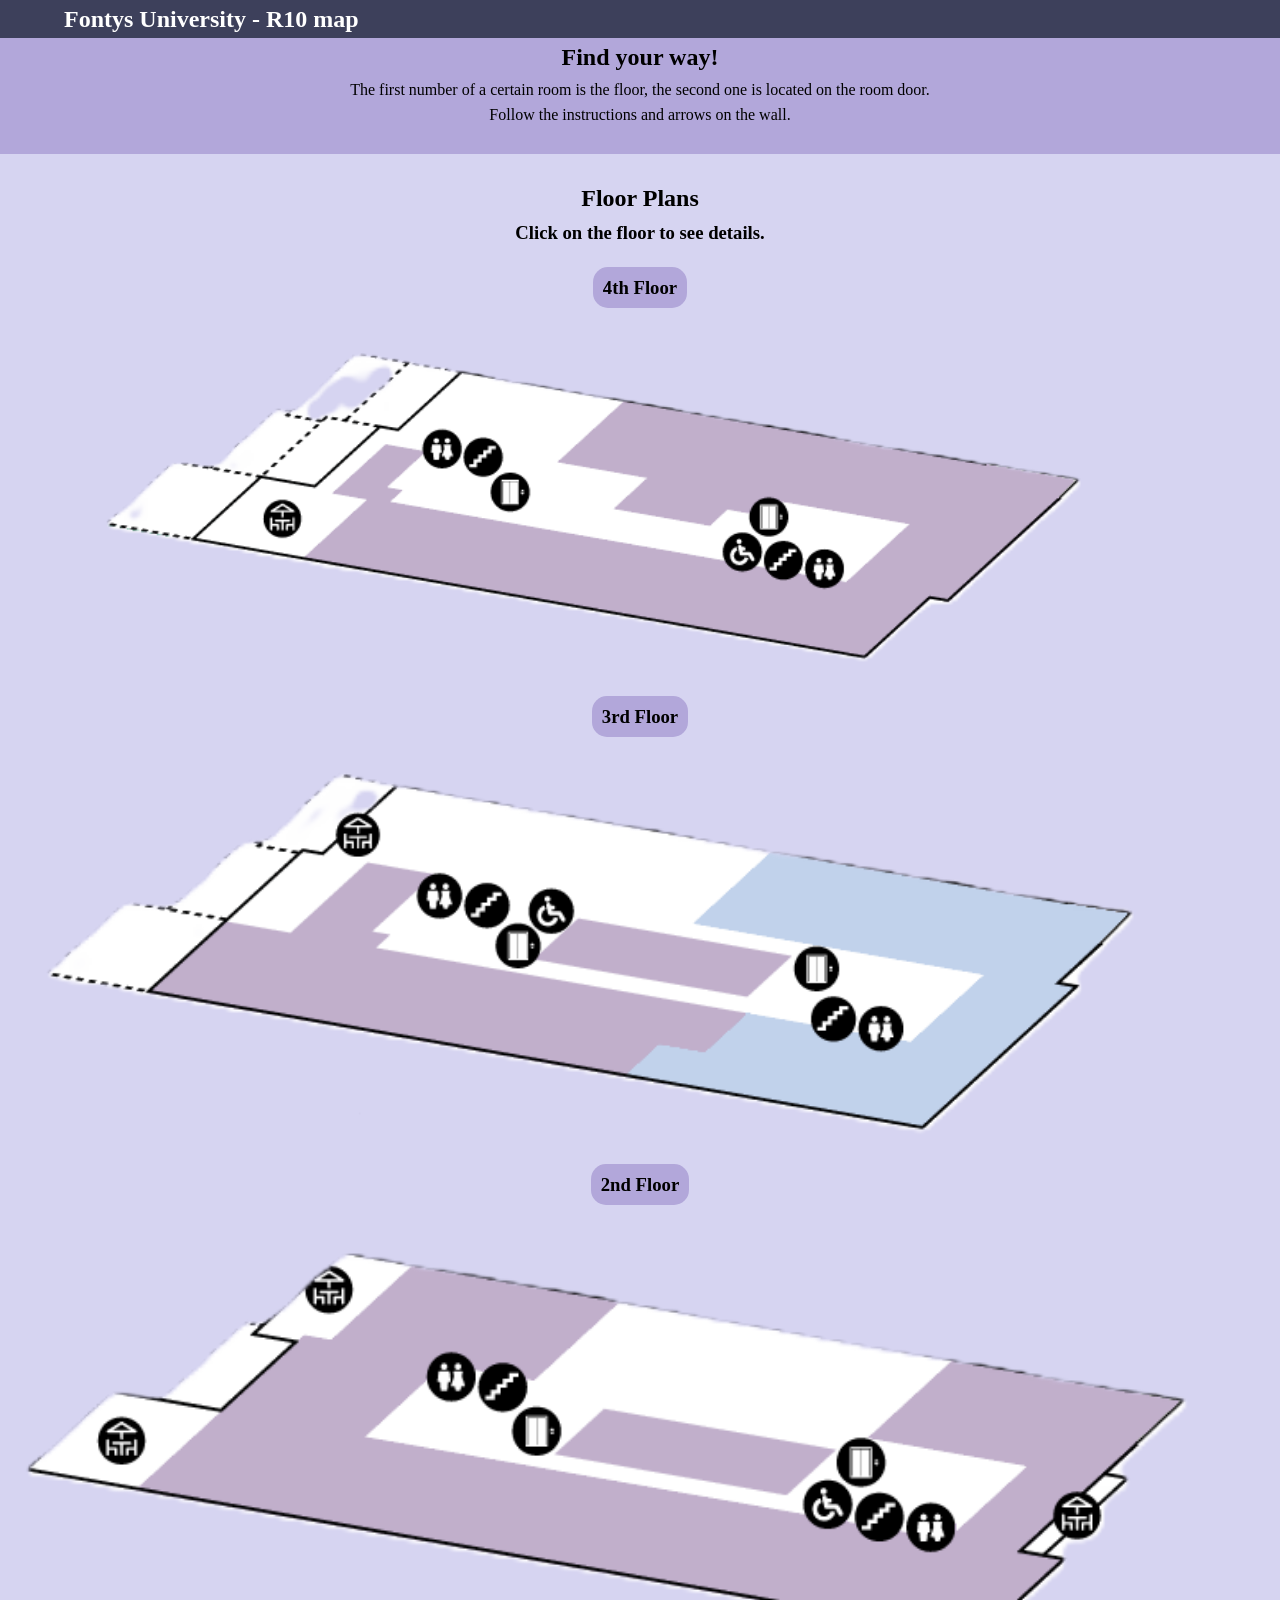
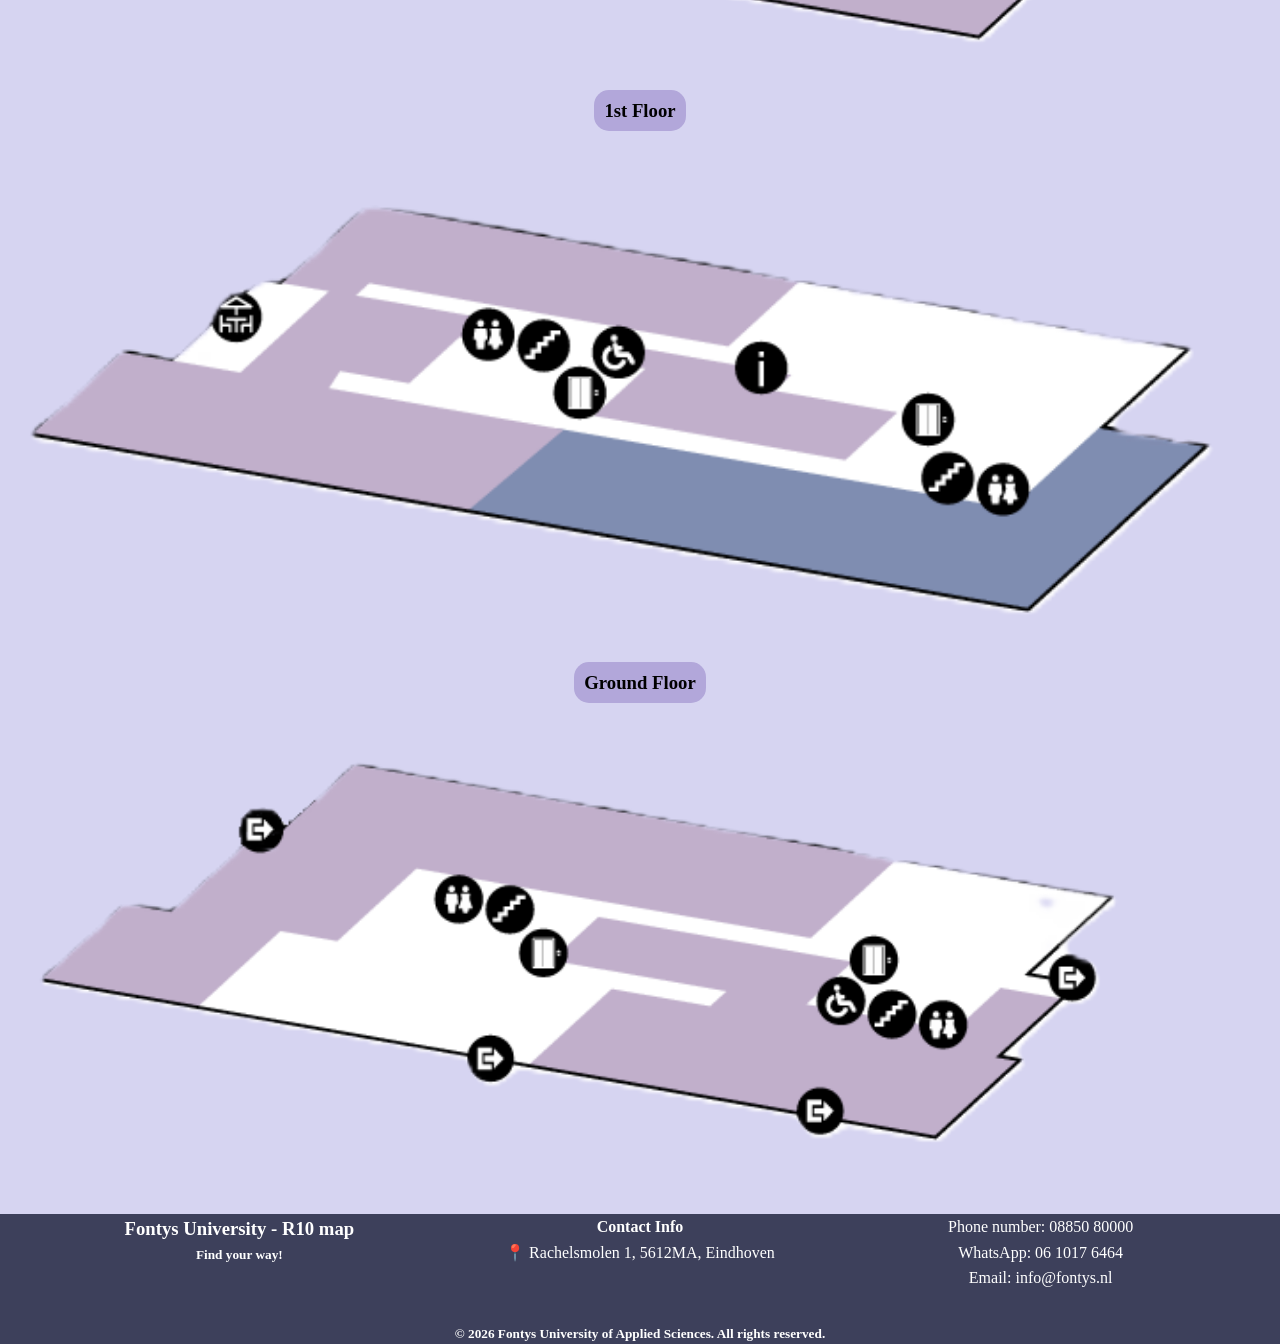
<file: index.html>
<!DOCTYPE html>
<html lang="en">
    <head>
        <meta charset="utf-8">
        <meta name="viewport" content="width=device-width, initial-scale=1">
        <title>Fontys University - R10 map</title>
        <link rel ="icon" type="image" href="icon.png">
        <link href="https://fonts.googleapis.com/css2?family=Libre+Baskerville:wght@400;700&display=swap" rel="stylesheet">
        <link rel="stylesheet" href="styles.css">
    </head>

    <body> 
        <header>
            <div class="container">
                <div class="header-container">
                    <div class="logo">
                        <h2>Fontys University - R10 map</h2>
                    </div>
                </div>
            </div>
        </header>

        <section class="hero">
            <div class="container">
                <h2>Find your way!</h2>
            </div>
            <div class="floor-info">
                <p>The first number of a certain room is the floor, the second one is located on the room door.<br>Follow the instructions and arrows on the wall.</p><br>
            </div>
        </section><br>

        <section class="section">
            <div class="container">
                <div class="section-title">
                    <h2>Floor Plans</h2>
                    <h3>Click on the floor to see details.</h3><br>
                </div>
                <div class="floors-grid">
                    <div class="floor">
                        <h3><a href = "floor4.html">4th Floor</a></h3><br>
                        <img src="floor_overview4.png" alt="floor 4 - could not load">
                    </div><br>
                    <div class="floor">
                        <h3><a href = "floor3.html">3rd Floor</a></h3><br>
                        <img src="floor_overview3.png" alt="floor 3 - could not load">
                    </div><br>
                    <div class="floor">
                        <h3><a href = "floor2.html">2nd Floor</a></h3><br>
                        <img src="floor_overview2.png" alt="floor 2 - could not load">
                    </div><br>
                    <div class="floor">
                        <h3><a href = "floor1.html">1st Floor</a></h3><br>
                        <img src="floor_overview1.png" alt="floor 1 - could not load">
                    </div><br>
                    <div class="floor">
                        <h3><a href = "floor0.html">Ground Floor</a></h3><br>
                        <img src="floor_overview0.png" alt="ground floor - could not load">
                    </div><br>
                </div>
            </div>
        </section><br>

        <footer>
            <div class="container">
                <div class="footer-content">
                    <div class="footer-section">
                        <h3>Fontys University - R10 map</h3>
                        <h5>Find your way!</h5>
                    </div>
                    <div class="footer-section">
                        <h4>Contact Info</h4>
                        <p>📍 Rachelsmolen 1, 5612MA, Eindhoven</p>
                    </div>
                    <div class="footer-section">
                        <p>Phone number: 08850 80000<br>WhatsApp: 06 1017 6464<br>Email: info@fontys.nl<br></p>
                    </div>
                </div>
                <div class="footer-bottom">
                    <h5>&copy; 2026 Fontys University of Applied Sciences. All rights reserved.</h5>
                </div>
            </div>
        </footer>

        <script src="script.js"></script>
    </body>
</html>
</file>
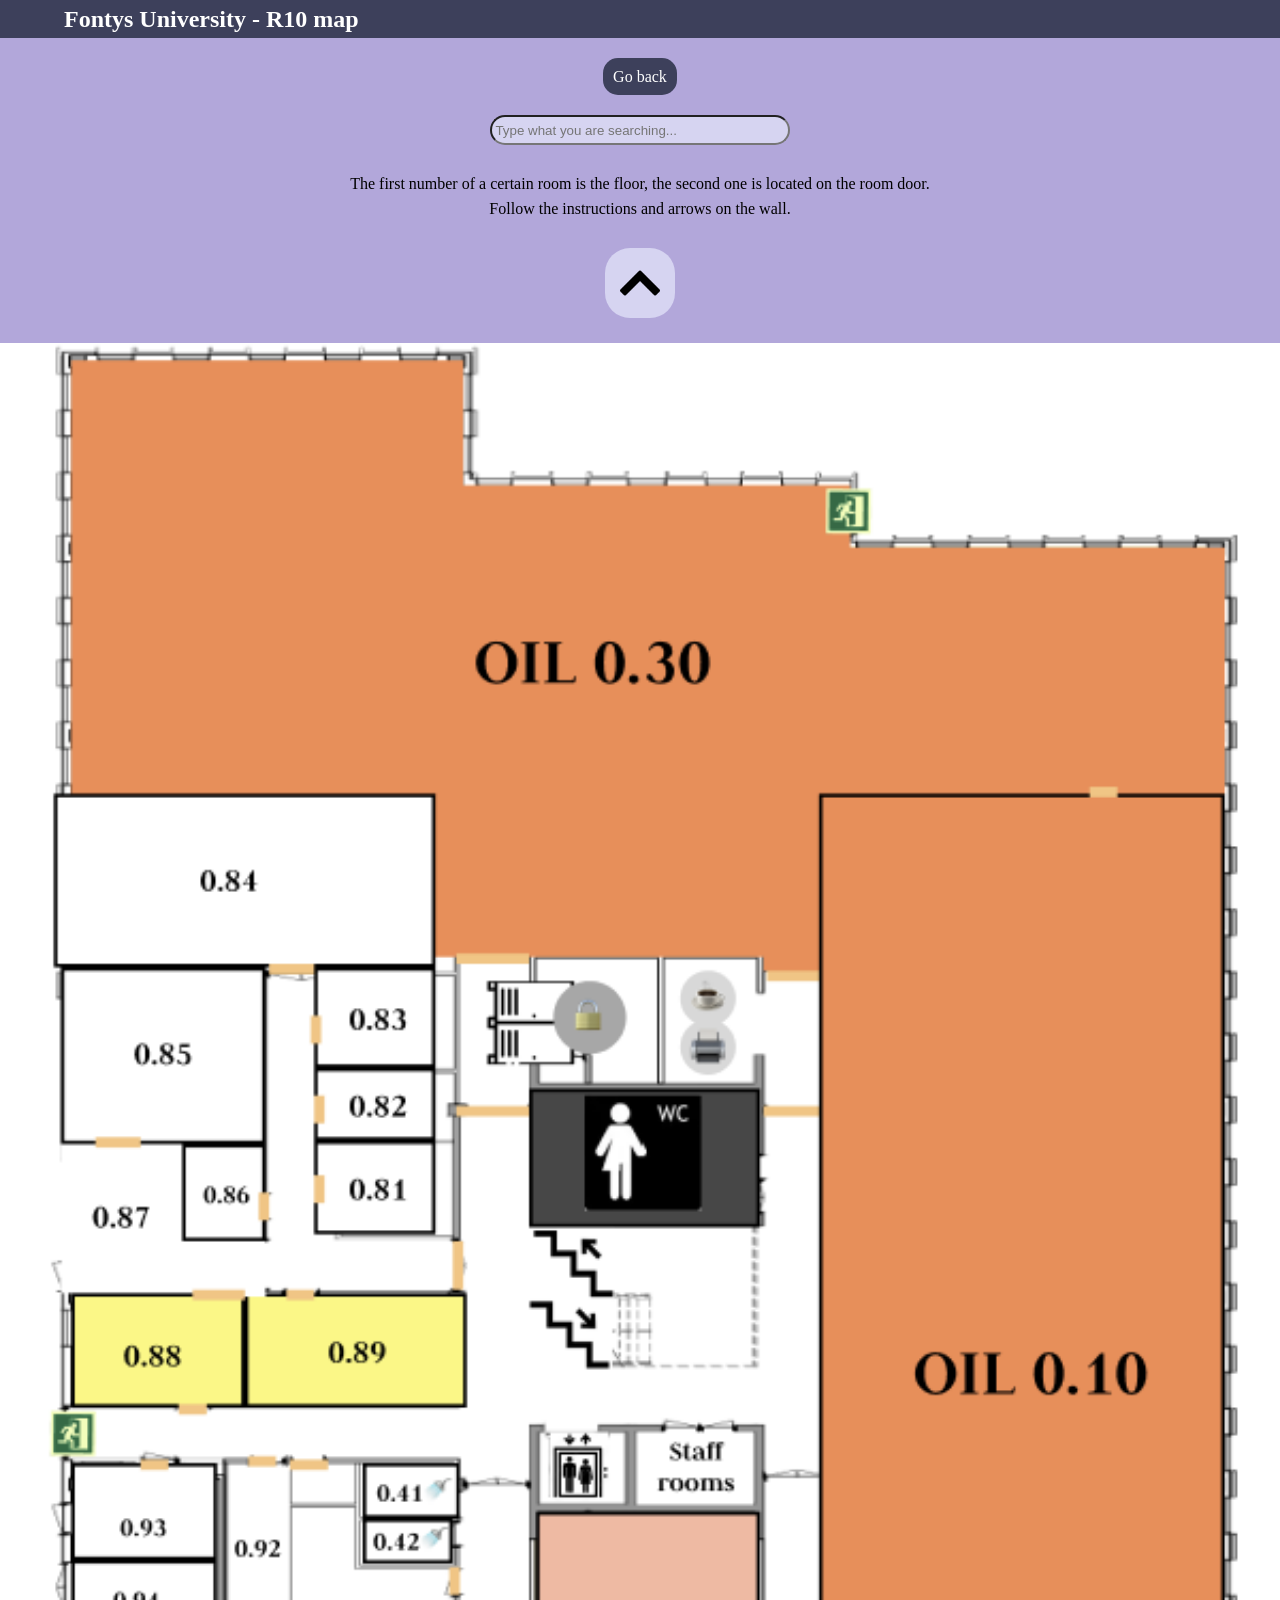
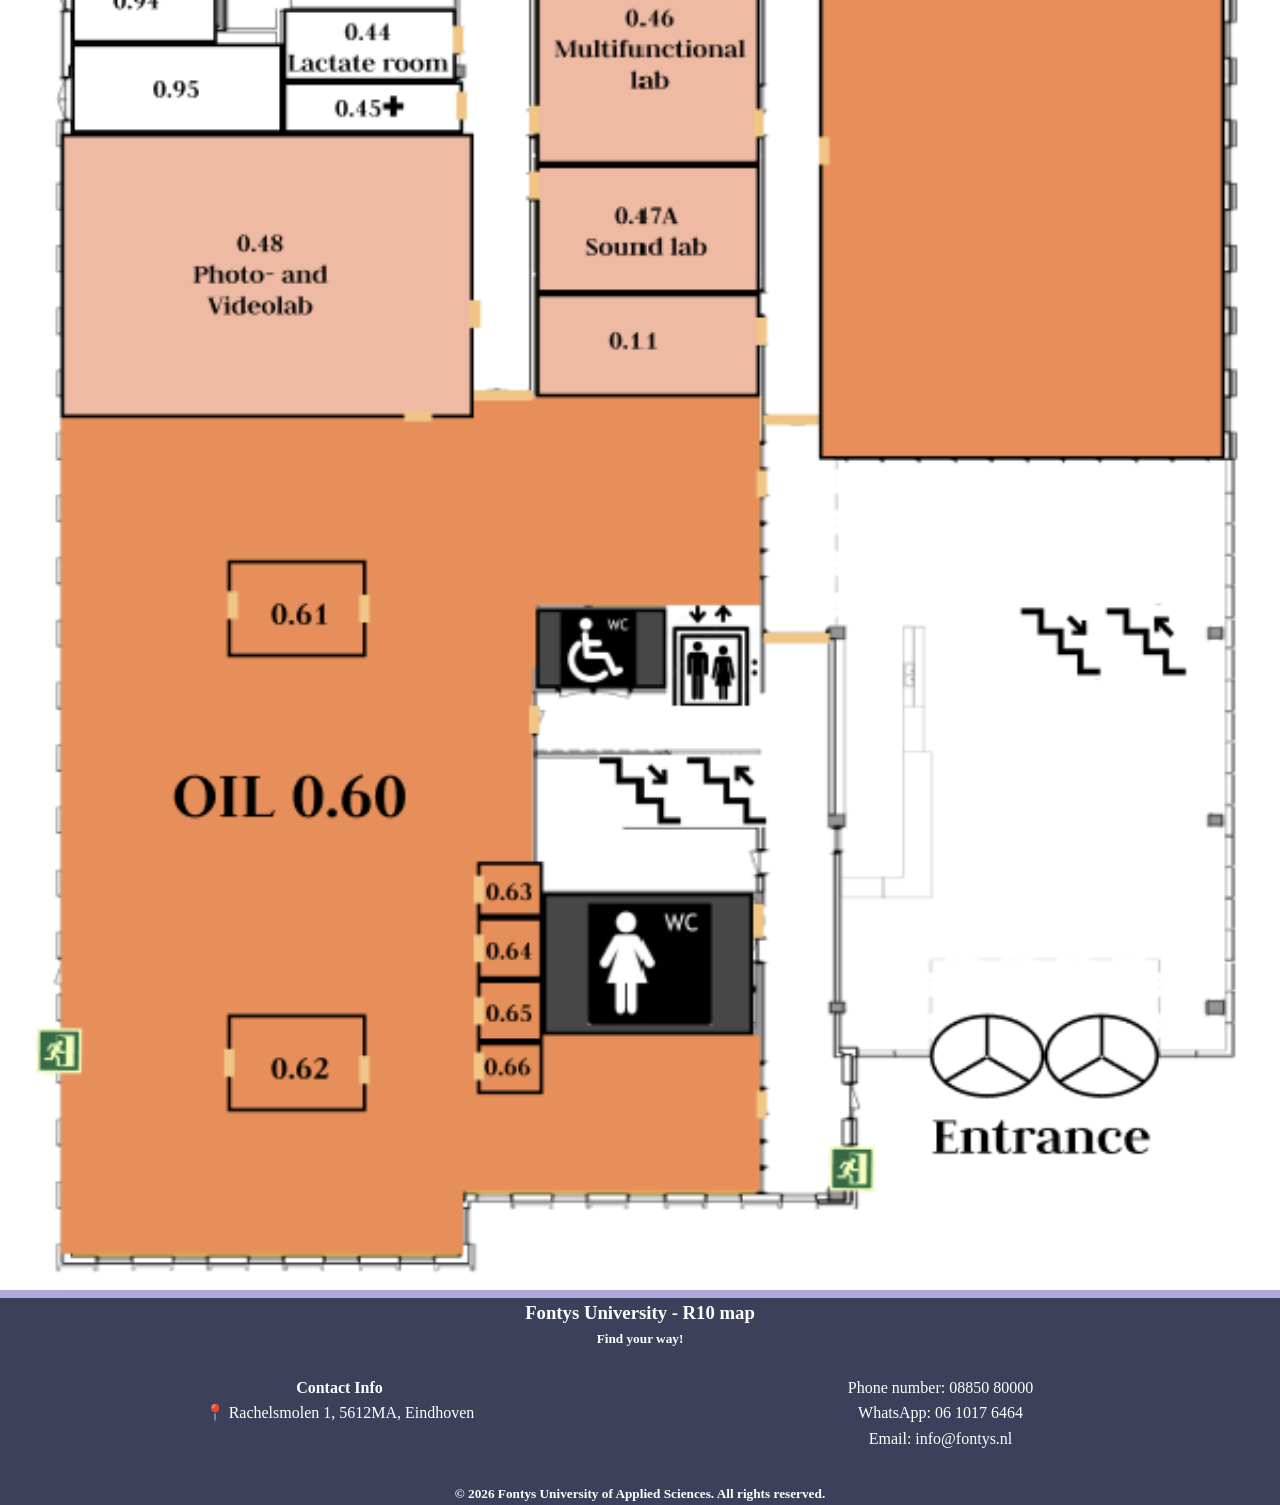
<file: floor0.html>
<!DOCTYPE html>
<html lang ="en">
    <head>
        <meta charset="utf-8">
        <meta name="viewport" content="width=device-width, initial-scale=1">
        <title>R10 map - Ground Floor</title>
        <link rel ="icon" type="image" href="icon.png">
        <link href="https://fonts.googleapis.com/css2?family=Libre+Baskerville:wght@400;700&display=swap" rel="stylesheet">
        <link rel="stylesheet" href="styles.css">
    </head>

    <body>
        <header>
            <div class="container">
                <div class="header-container">
                    <div class="logo">
                        <h2>Fontys University - R10 map</h2>
                    </div>
                </div>
            </div>
        </header>
        
        <section class=hero><br>
            <a href="index.html">Go back</a>

            <search>
                <form>
                    <br><input name="fsrch" id="fsrch" placeholder=" Type what you are searching...">
                </form>
            </search>

            <div class="floor-info">
                <br><p>The first number of a certain room is the floor, the second one is located on the room door.<br>Follow the instructions and arrows on the wall.</p>
            </div>
        </section>

        <section class = section3>
            <div class="btn">
                <a href="floor1.html">
                    <br><img src="arrow_up.png" alt="UP"><br>
                </a>
            </div>
            <svg style="width:100%" xmlns="http://www.w3.org/2000/svg" xmlns:xlink="http://www.w3.org/1999/xlink" viewBox="0 0 600 1194">
                <style>
                .image-mapper-shape {
                    fill: rgba(0, 0, 0, 0);
                }
                .image-mapper-shape:hover {
                    fill: rgba(213, 195, 232, 0.4);
                }
                </style>

                <image xlink:href="floor0.png" style="width: 600px;"></image>

                <polygon class="image-mapper-shape" data-index="1" points="28 213 30 9 220 9 222 66 384 68 384 95 578 96 577 212 386 213 384 291 204 289 204 213">
                    <title>OIL 0.30</title>
                </polygon>

                <rect x="384.4814814814814" y="64.19753086419753" width="25.395061728395092" height="30.098765432098773" class="image-mapper-shape" data-index="3">
                    <title>Fire exit</title>
                </rect>

                <rect x="26" y="213" width="178" height="79" class="image-mapper-shape" data-index="4">
                    <title>0.84</title>
                </rect>

                <rect x="28" y="293" width="96" height="81" class="image-mapper-shape" data-index="5">
                    <title>0.85</title>
                </rect>

                <rect x="86" y="375" width="39" height="45" class="image-mapper-shape" data-index="6">
                    <title>0.86</title>
                </rect>

                <rect x="385" y="213" width="190" height="591" class="image-mapper-shape" data-index="7">
                    <title>0.10</title>
                </rect>

                <rect x="250" y="508" width="43" height="38" class="image-mapper-shape" data-index="8">
                    <title>Elevator</title>
                </rect>

                <rect x="297" y="508" width="56" height="39" class="image-mapper-shape" data-index="9">
                    <title>Staff rooms</title>
                </rect>

                <rect x="252" y="550" width="103" height="115" class="image-mapper-shape" data-index="10">
                    <title>0.46 Multifunctional lab</title>
                </rect>

                <rect x="251" y="666" width="103" height="61" class="image-mapper-shape" data-index="11">
                    <title>0.47A Sound lab</title>
                </rect>

                <rect x="252" y="726" width="103" height="48" class="image-mapper-shape" data-index="12">
                    <title>0.11</title>
                </rect>

                <rect x="29" y="651" width="193" height="132" class="image-mapper-shape" data-index="13">
                    <title>0.48 Photo- and Videolab</title>
                </rect>

                <rect x="35" y="446" width="79" height="53" class="image-mapper-shape" data-index="14">
                    <title>0.88</title>
                </rect>

                <rect x="115" y="446" width="105" height="51" class="image-mapper-shape" data-index="15">
                    <title>0.89</title>
                </rect>

                <rect x="148" y="373" width="55" height="43" class="image-mapper-shape" data-index="16">
                    <title>0.81</title>
                </rect>

                <rect x="28" y="374" width="59" height="73" class="image-mapper-shape" data-index="17">
                    <title>0.87</title>
                </rect>

                <rect x="23" y="503" width="19" height="20" class="image-mapper-shape" data-index="18">
                    <title>Fire exit</title>
                </rect>

                <rect x="32" y="526" width="68" height="44" class="image-mapper-shape" data-index="19">
                    <title>0.93</title>
                </rect>

                <rect x="103" y="525" width="33" height="77" class="image-mapper-shape" data-index="20">
                    <title>0.92</title>
                </rect>

                <rect x="149" y="294" width="54" height="44" class="image-mapper-shape" data-index="21">
                    <title>0.83</title>
                </rect>

                <rect x="148" y="341" width="55" height="32" class="image-mapper-shape" data-index="22">
                    <title>0.82</title>
                </rect>

                <rect x="171" y="523" width="43" height="50" class="image-mapper-shape" data-index="23">
                    <title>Showers</title>
                </rect>

                <rect x="108" y="853" width="62" height="44" class="image-mapper-shape" data-index="24">
                    <title>0.61</title>
                </rect>

                <rect x="108" y="1064" width="62" height="45" class="image-mapper-shape" data-index="25">
                    <title>0.62</title>
                </rect>

                <rect x="249" y="350" width="108" height="63" class="image-mapper-shape" data-index="26">
                    <title>public bathroom</title>
                </rect>

                <rect x="470" y="865" width="96" height="53" class="image-mapper-shape" data-index="27">
                    <title>Stairs</title>
                </rect>

                <rect x="236" y="415" width="72" height="70" class="image-mapper-shape" data-index="28">
                    <title>Stairs</title>
                </rect>

                <rect x="311" y="872" width="47" height="52" class="image-mapper-shape" data-index="29">
                    <title>Elevator</title>
                </rect>

                <rect x="133" y="627" width="84" height="24" class="image-mapper-shape" data-index="30">
                    <title>Medical room</title>
                </rect>

                <rect x="32" y="571" width="70" height="38" class="image-mapper-shape" data-index="31">
                    <title>0.94</title>
                </rect>

                <rect x="134" y="594" width="82" height="33" class="image-mapper-shape" data-index="32">
                    <title>Lactation room</title>
                </rect>

                <rect x="29" y="612" width="103" height="38" class="image-mapper-shape" data-index="33">
                    <title>0.95</title>
                </rect>

                <rect x="252" y="1009" width="102" height="65" class="image-mapper-shape" data-index="34">
                    <title>Women's bathroom</title>
                </rect>

                <rect x="250" y="876" width="62" height="34" class="image-mapper-shape" data-index="35">
                    <title>Inclusive bathroom</title>
                </rect>

                <rect x="224" y="994" width="29" height="28" class="image-mapper-shape" data-index="36">
                    <title>0.63</title>
                </rect>

                <rect x="224" y="1021" width="30" height="27" class="image-mapper-shape" data-index="38">
                    <title>0.64</title>
                </rect>

                <rect x="223" y="1049" width="31" height="28" class="image-mapper-shape" data-index="40">
                    <title>0.65</title>
                </rect>

                <rect x="224" y="1078" width="31" height="25" class="image-mapper-shape" data-index="42">
                    <title>0.66</title>
                </rect>

                <rect x="273" y="937" width="93" height="48" class="image-mapper-shape" data-index="43">
                    <title>Stairs</title>
                </rect>

                <circle cx="491" cy="1082" r="56.859475903318" class="image-mapper-shape" data-index="44">
                    <title>Entrance</title>
                </circle>

                <rect x="16" y="1069" width="22" height="26" class="image-mapper-shape" data-index="45">
                    <title>Fire exit</title>
                </rect>

                <rect x="389" y="1127" width="20" height="19" class="image-mapper-shape" data-index="46">
                    <title>Fire exit</title>
                </rect>

                <polygon class="image-mapper-shape" data-index="47" points="357 776 219 773 219 785 29 784 25 1182 219 1181 219 1152 359 1151 358 1073 255 1074 253 1102 225 1104 225 995 252 994 252 872 357 873">
                    <title>OIL 0.60</title>
                </polygon>

                <rect x="388" y="875" width="60" height="144" class="image-mapper-shape" data-index="49">
                    <title>Cafeteria</title>
                </rect>

                <rect x="215" y="291" width="92" height="55" class="image-mapper-shape" data-index="51">
                    <title>Lockers</title>
                </rect>

                <circle cx="333" cy="305" r="13.892443989449804" class="image-mapper-shape" data-index="52">
                    <title>coffee machine</title>
                </circle>

                <circle cx="332" cy="331" r="15.524174696260024" class="image-mapper-shape" data-index="53">
                    <title>Printer</title>
                </circle>
            </svg>
        </section>

        <footer>
            <h3>Fontys University - R10 map</h3>
            <h5>Find your way!</h5><br>
            <div class="container">
                <div class="footer-content">
                    <div class="footer-section">
                        <h4>Contact Info</h4>
                        <p>📍 Rachelsmolen 1, 5612MA, Eindhoven</p>
                    </div>
                    <div class="footer-section">
                        <p>Phone number: 08850 80000<br>WhatsApp: 06 1017 6464<br>Email: info@fontys.nl</p>
                    </div>
                </div>
                <div class="footer-bottom">
                    <h5>&copy; 2026 Fontys University of Applied Sciences. All rights reserved.</h5>
                </div>
            </div>
        </footer>

        <script src="script.js"></script>
    </body>
</html>
</file>
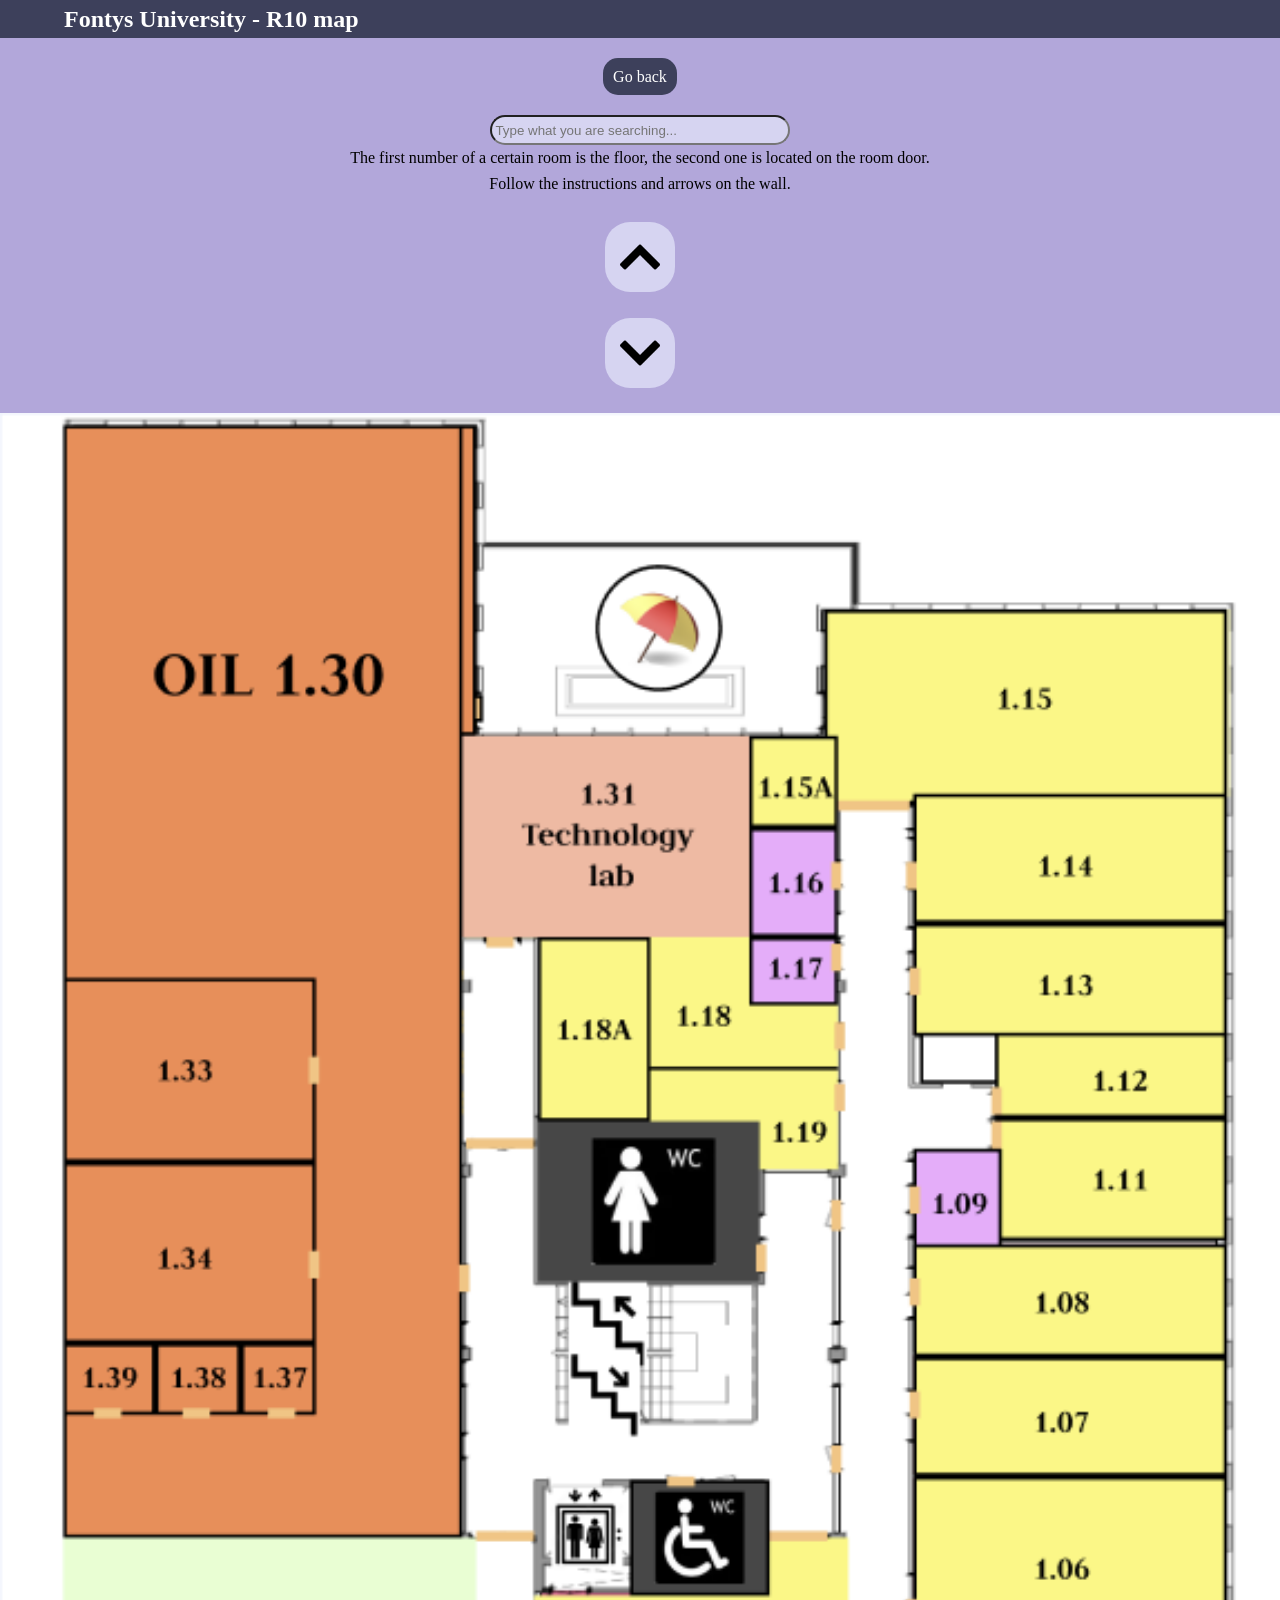
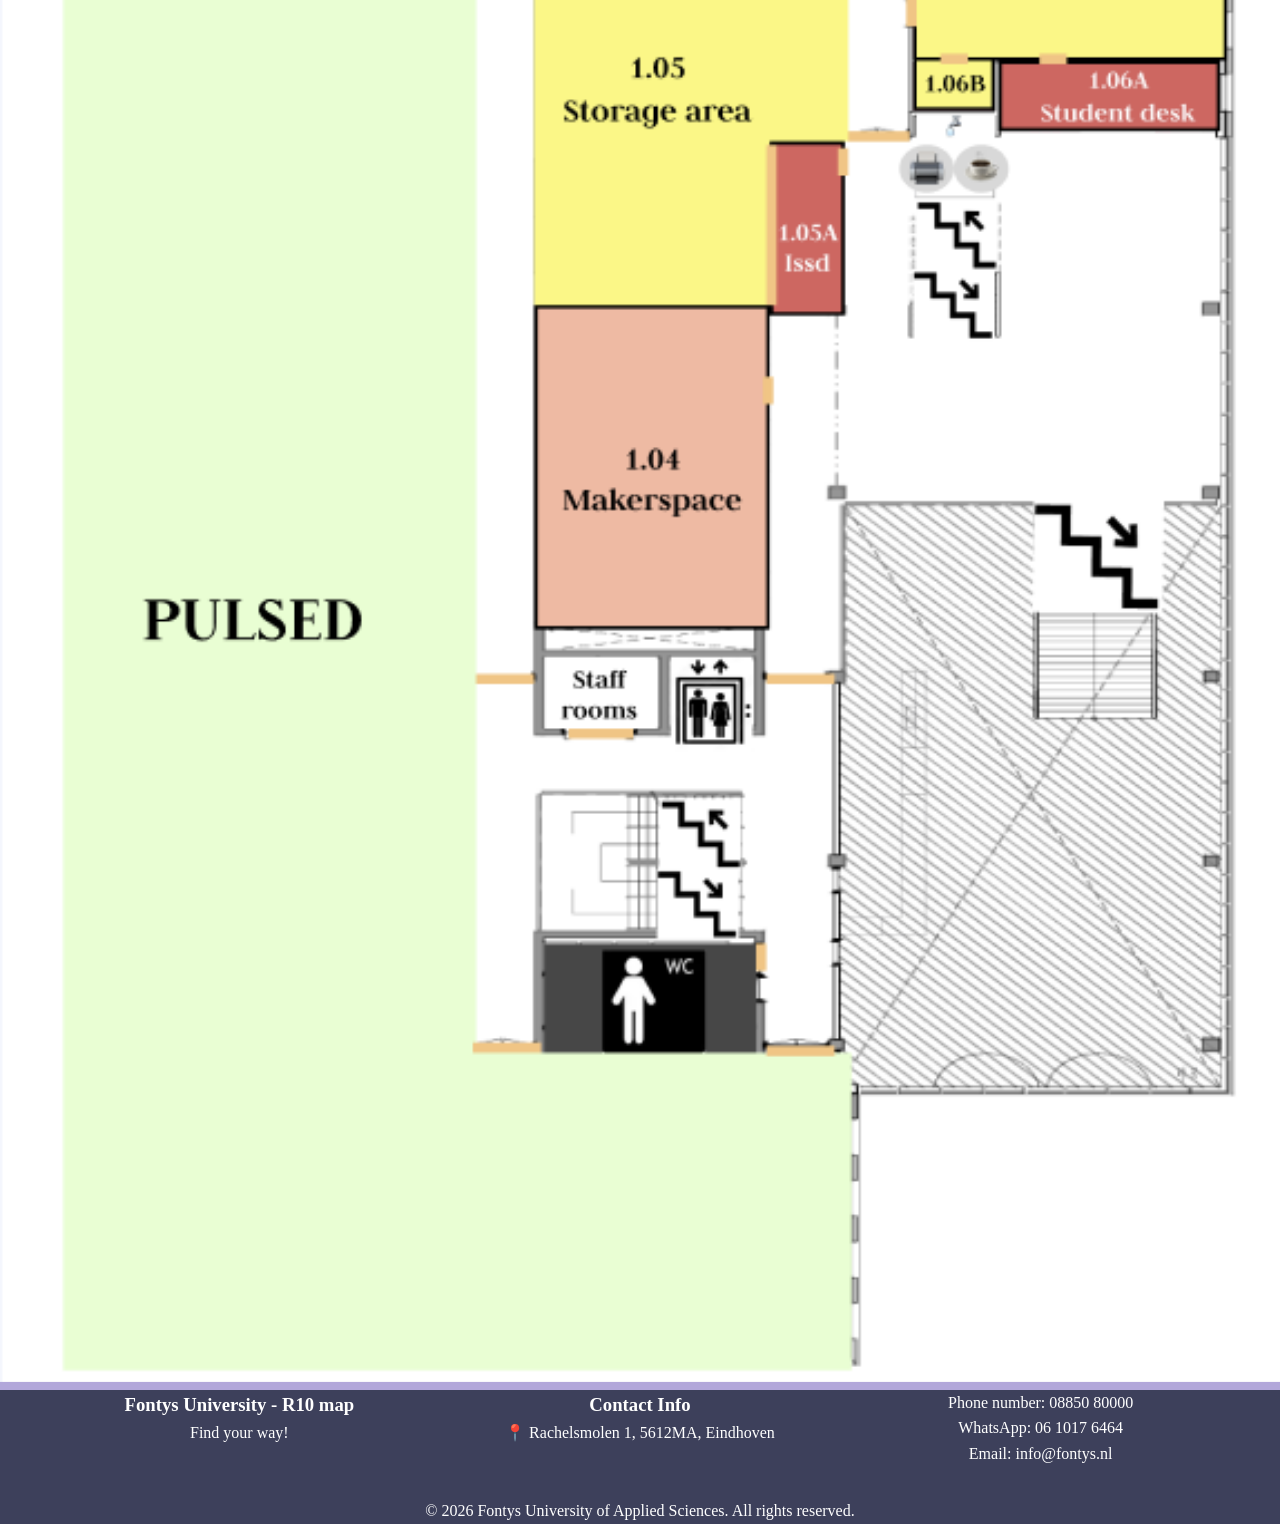
<file: floor1.html>
<!DOCTYPE html>
<html lang ="en">
    <head>
        <meta charset="utf-8">
        <meta name="viewport" content="width=device-width, initial-scale=1">
        <title>R10 map - 1st Floor</title>
        <link rel ="icon" type="image" href="icon.png">
        <link href="https://fonts.googleapis.com/css2?family=Libre+Baskerville:wght@400;700&display=swap" rel="stylesheet">
        <link rel="stylesheet" href="styles.css">
    </head>

    <body>
        <header>
            <div class="container">
                <div class="header-container">
                    <div class="logo">
                        <h2>Fontys University - R10 map</h2>
                    </div>
                </div>
            </div>
        </header>

        <section class=hero>
            <br><a href="index.html" class="btn">Go back</a>

            <search>
                <form>
                    <br><input name="fsrch" id="fsrch" placeholder=" Type what you are searching...">
                </form>
            </search>

            <div class="floor-info">
                <p>The first number of a certain room is the floor, the second one is located on the room door.<br>Follow the instructions and arrows on the wall.</p>
            </div>
        </section>

        <section class = section3>
            <div class="btn">
                <a href="floor2.html">
                    <br><img src="arrow_up.png" alt="UP">
                </a>
                <a href="floor0.html">
                    <br><img src="arrow_down.png" alt="DOWN"><br>
                </a>
            </div>
            <svg style="width:100%" xmlns="http://www.w3.org/2000/svg" xmlns:xlink="http://www.w3.org/1999/xlink" viewBox="0 0 574 1152">
                <style>
                .image-mapper-shape {
                    fill: rgba(0, 0, 0, 0);
                }
                .image-mapper-shape:hover {
                    fill: rgba(213, 195, 232, 0.4);
                }
                </style>
                        
                <image xlink:href="floor1.png" style="width: 574px;"></image>

                <polygon class="image-mapper-shape" data-index="1" points="383 1003 384 1143 32 1143 29 502 210 503 212 1004">
                    <title>PULSED</title>
                </polygon>

                <polygon class="image-mapper-shape" data-index="2" points="215 59 381 58 383 87 370 88 369 145 214 144">
                    <title>terrace lounge</title>
                </polygon>

                <polygon class="image-mapper-shape" data-index="3" points="142 447 138 253 31 252 30 7 206 6 206 507 31 502 30 448">
                    <title>OIL 1.30</title>
                </polygon>

                <rect x="30" y="255" width="110" height="82" class="image-mapper-shape" data-index="4">
                    <title>1.33</title>
                </rect>

                <rect x="30" y="335" width="112" height="81" class="image-mapper-shape" data-index="5">
                    <title>1.34</title>
                </rect>

                <rect x="31" y="417" width="39" height="31" class="image-mapper-shape" data-index="6">
                    <title>1.39</title>
                </rect>

                <rect x="71" y="418" width="38" height="31" class="image-mapper-shape" data-index="7">
                    <title>1.38</title>
                </rect>

                <rect x="109" y="418" width="31" height="30" class="image-mapper-shape" data-index="8">
                    <title>1.37</title>
                </rect>

                <rect x="371" y="87" width="178" height="85" class="image-mapper-shape" data-index="9">
                    <title>1.15</title>
                </rect>

                <rect x="207" y="145" width="130" height="92" class="image-mapper-shape" data-index="10">
                    <title>1.31 Technology lab</title>
                </rect>

                <rect x="337" y="147" width="37" height="38" class="image-mapper-shape" data-index="11">
                    <title>1.15A</title>
                </rect>

                <rect x="240" y="234" width="51" height="84" class="image-mapper-shape" data-index="12">
                    <title>1.18A</title>
                </rect>

                <rect x="338" y="186" width="38" height="50" class="image-mapper-shape" data-index="13">
                    <title>1.16</title>
                </rect>

                <rect x="336" y="235" width="41" height="30" class="image-mapper-shape" data-index="14">
                    <title>1.17</title>
                </rect>

                <rect x="408" y="170" width="142" height="58" class="image-mapper-shape" data-index="15">
                    <title>1.14</title>
                </rect>

                <rect x="410" y="229" width="141" height="49" class="image-mapper-shape" data-index="16">
                    <title>1.13</title>
                </rect>

                <polygon class="image-mapper-shape" data-index="17" points="292 237 335 236 336 265 375 266 376 294 292 293">
                    <title>1.18</title>
                </polygon>

                <polygon class="image-mapper-shape" data-index="18" points="293 294 293 317 340 317 341 339 378 340 379 294">
                    <title>1.19</title>
                </polygon>

                <rect x="445" y="279" width="105" height="37" class="image-mapper-shape" data-index="19">
                    <title>1.12</title>
                </rect>

                <rect x="447" y="317" width="103" height="53" class="image-mapper-shape" data-index="20">
                    <title>1.11</title>
                </rect>

                <rect x="409" y="331" width="39" height="43" class="image-mapper-shape" data-index="21">
                    <title>1.09</title>
                </rect>

                <rect x="241" y="319" width="99" height="70" class="image-mapper-shape" data-index="22">
                    <title>women's restroom</title>
                </rect>

                <rect x="241" y="389" width="97" height="74" class="image-mapper-shape" data-index="23">
                    <title>stairs</title>
                </rect>

                <rect x="409" y="373" width="141" height="50" class="image-mapper-shape" data-index="24">
                    <title>1.08</title>
                </rect>

                <rect x="240" y="478" width="43" height="51" class="image-mapper-shape" data-index="25">
                    <title>elevator</title>
                </rect>

                <rect x="285" y="481" width="58" height="47" class="image-mapper-shape" data-index="26">
                    <title>inclusive restroom</title>
                </rect>

                <rect x="410" y="423" width="141" height="55" class="image-mapper-shape" data-index="27">
                    <title>1.07</title>
                </rect>

                <rect x="408" y="478" width="141" height="80" class="image-mapper-shape" data-index="28">
                    <title>1.06</title>
                </rect>

                <rect x="347" y="594" width="31" height="81" class="image-mapper-shape" data-index="29">
                    <title>1.05A ISSD</title>
                </rect>

                <rect x="447" y="559" width="100" height="31" class="image-mapper-shape" data-index="30">
                    <title>1.06A Student desk</title>
                </rect>

                <rect x="240" y="670" width="105" height="145" class="image-mapper-shape" data-index="31">
                    <title>1.04 Makerspace</title>
                </rect>

                <polygon class="image-mapper-shape" data-index="34" points="240 669 240 531 346 529 346 503 380 501 379 594 347 593 346 671">
                    <title>1.05 storage area</title>
                </polygon>

                <rect x="411" y="558" width="35" height="23" class="image-mapper-shape" data-index="35">
                    <title>1.06B</title>
                </rect>

                <circle cx="413" cy="610" r="15.264337522473747" class="image-mapper-shape" data-index="36">
                    <title>printer</title>
                </circle>

                <circle cx="439" cy="609" r="15.231546211727817" class="image-mapper-shape" data-index="37">
                    <title>coffee machine</title>
                </circle>

                <rect x="397" y="616" width="64" height="78" class="image-mapper-shape" data-index="38">
                    <title>stairs</title>
                </rect>

                <rect x="460" y="755" width="62" height="55" class="image-mapper-shape" data-index="39">
                    <title>stairs</title>
                </rect>

                <rect x="239" y="818" width="56" height="44" class="image-mapper-shape" data-index="40">
                    <title>staff room</title>
                </rect>

                <rect x="299" y="816" width="41" height="53" class="image-mapper-shape" data-index="41">
                    <title>elevator</title>
                </rect>

                <rect x="282" y="884" width="60" height="73" class="image-mapper-shape" data-index="42">
                    <title>stairs</title>
                </rect>

                <rect x="242" y="959" width="100" height="45" class="image-mapper-shape" data-index="43">
                    <title>men's restroom</title>
                </rect>
            </svg>
        </section>

        <footer>
            <div class="container">
                <div class="footer-content">
                    <div class="footer-section">
                        <h3>Fontys University - R10 map</h3>
                        <p>Find your way!</p>
                    </div>
                    <div class="footer-section">
                        <h3>Contact Info</h3>
                        <p>📍 Rachelsmolen 1, 5612MA, Eindhoven</p>
                    </div>
                    <div class="footer-section">
                        <p>Phone number: 08850 80000<br>WhatsApp: 06 1017 6464<br>Email: info@fontys.nl<br></p>
                    </div>
                </div>
                <div class="footer-bottom">
                    <p>&copy; 2026 Fontys University of Applied Sciences. All rights reserved.</p>
                </div>
            </div>
        </footer>

        <script src="script.js"></script>
    </body>
</html>
</file>
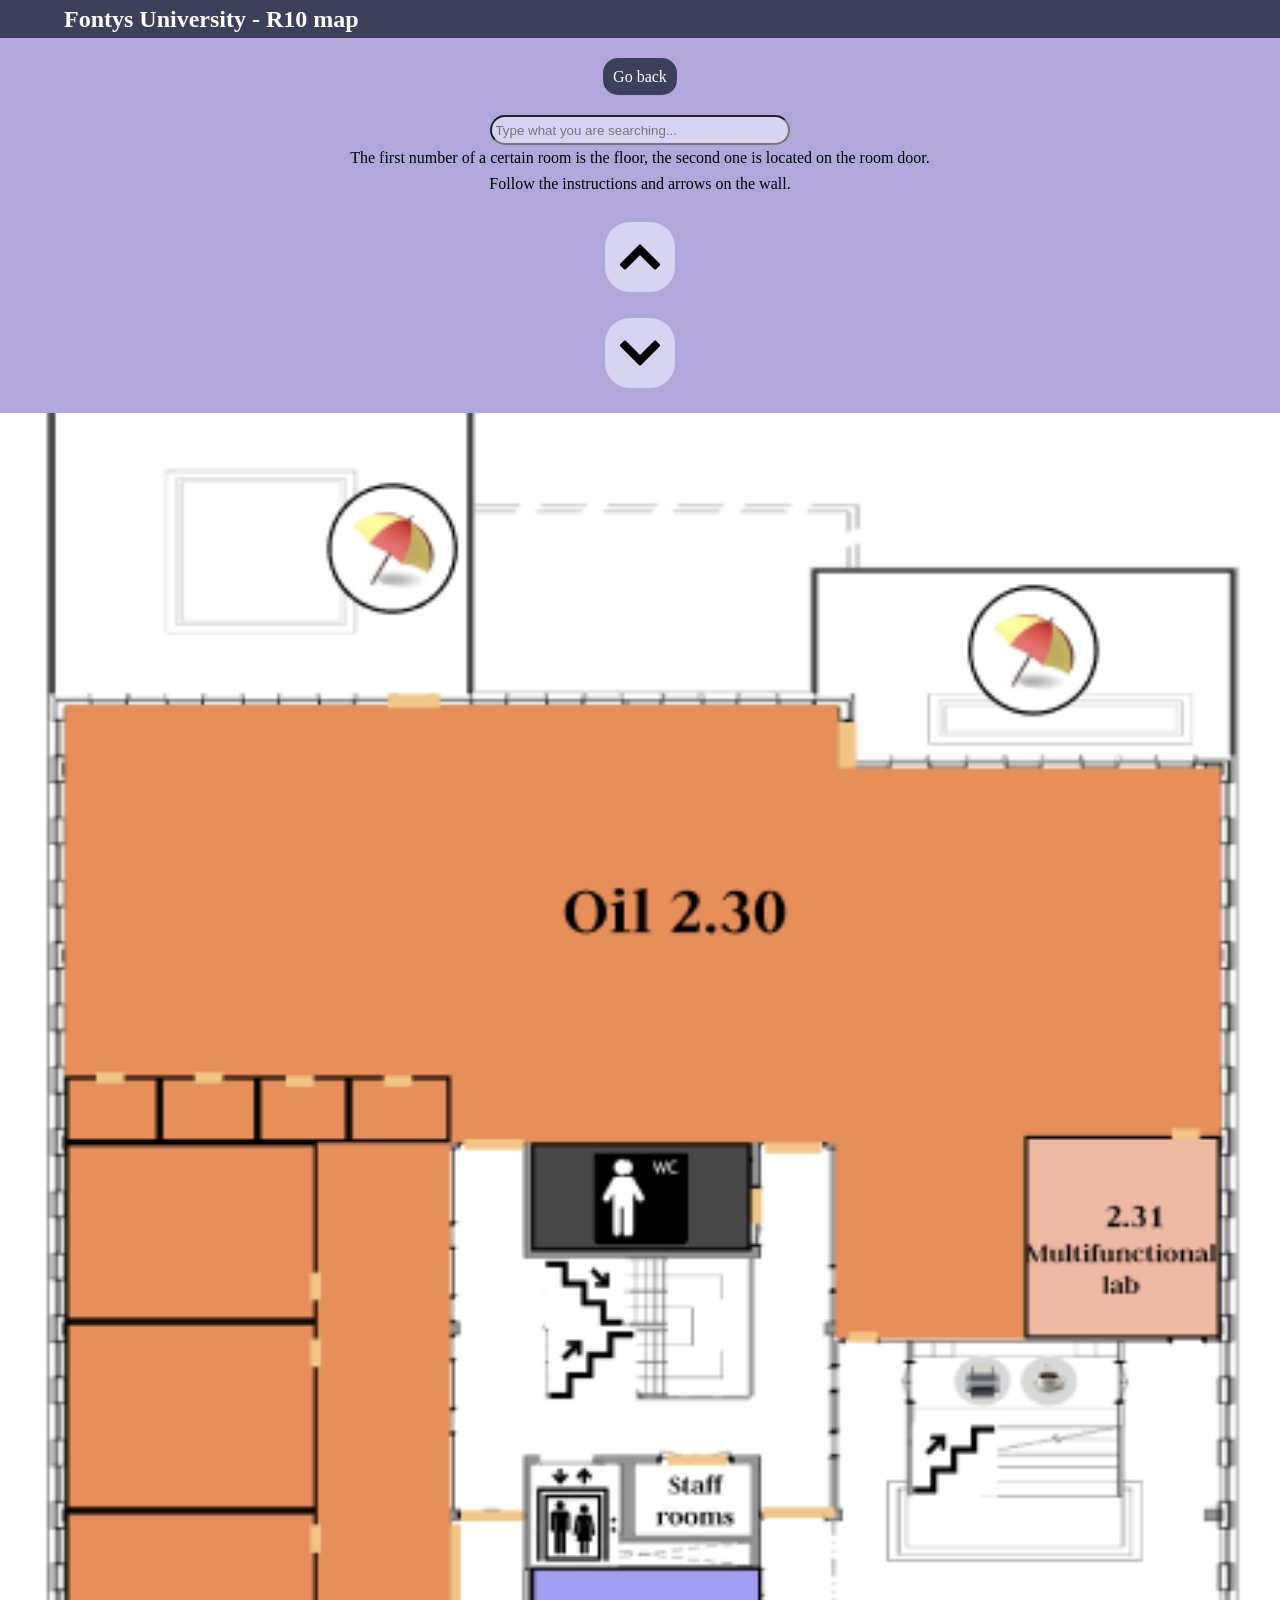
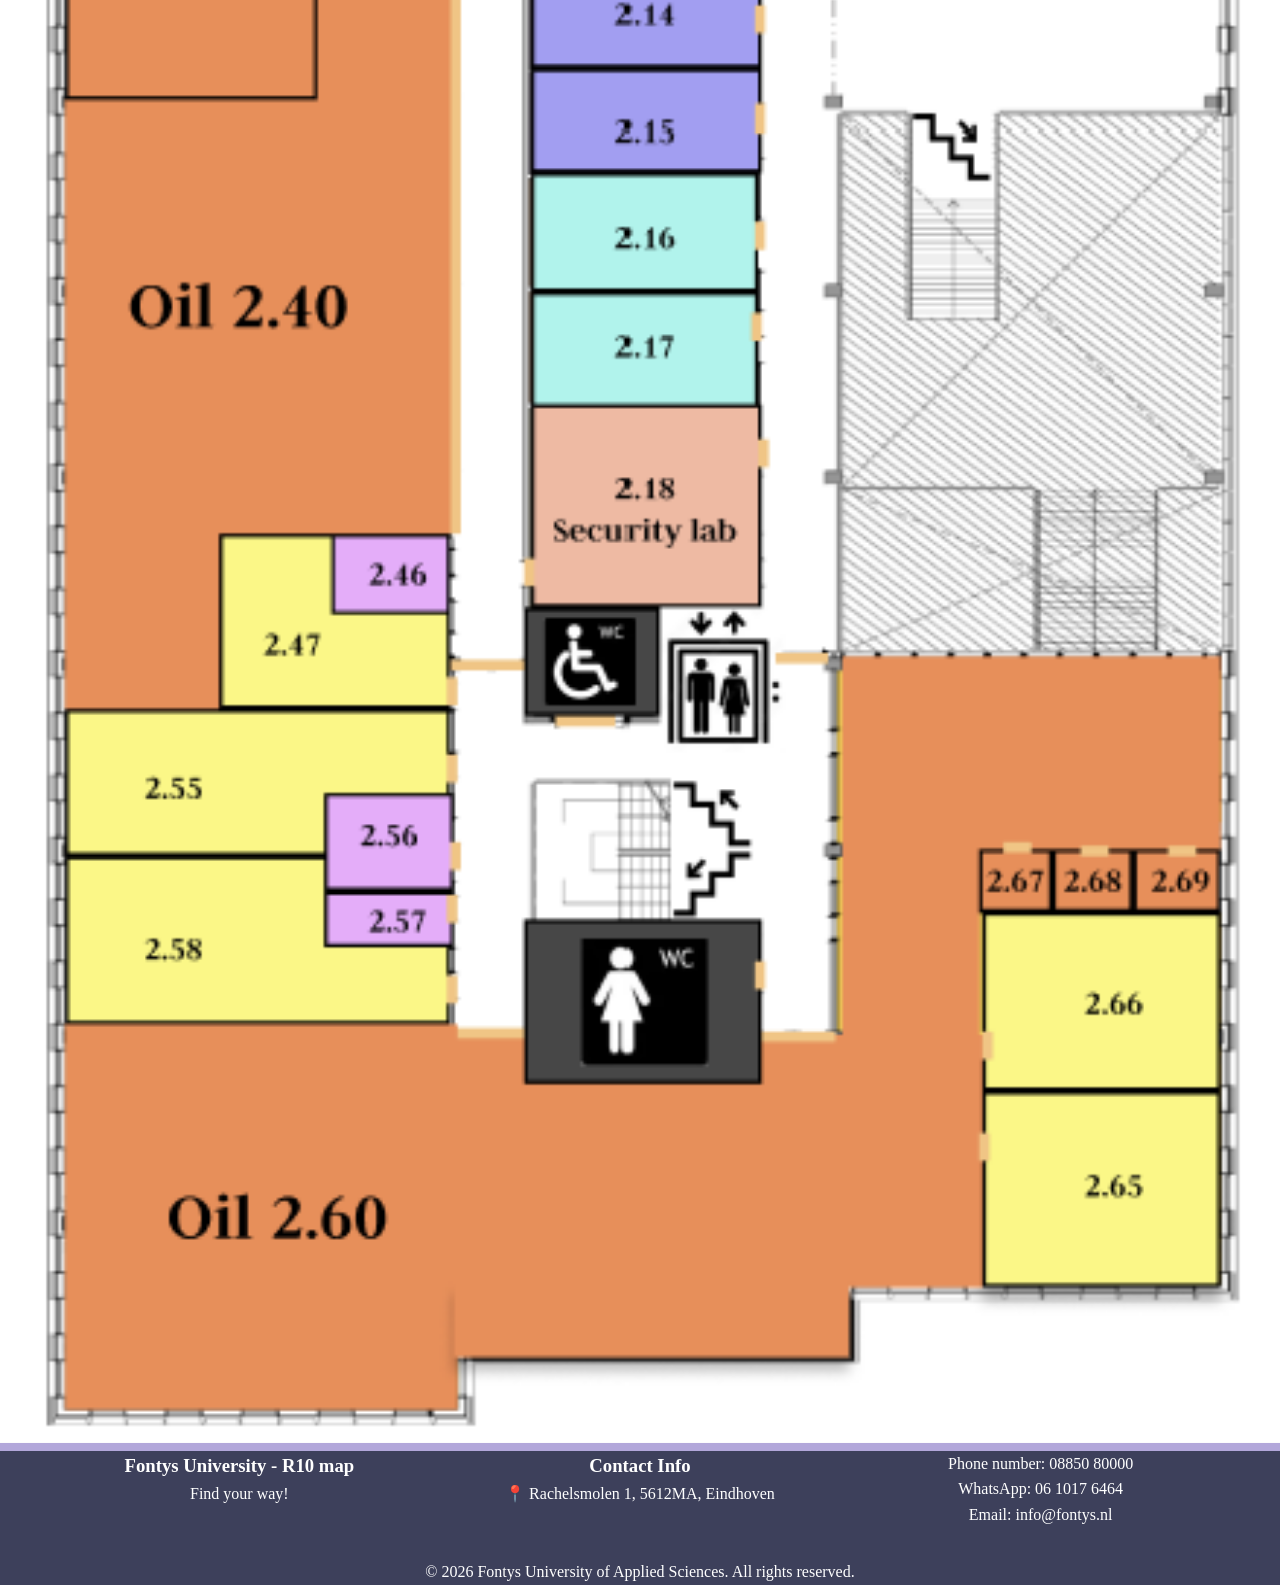
<file: floor2.html>
<!DOCTYPE html>
<html lang ="en">
    <head>
        <meta charset="utf-8">
        <meta name="viewport" content="width=device-width, initial-scale=1">
        <title>R10 map - 2nd Floor</title>
        <link rel ="icon" type="image" href="icon.png">
        <link href="https://fonts.googleapis.com/css2?family=Libre+Baskerville:wght@400;700&display=swap" rel="stylesheet">
        <link rel="stylesheet" href="styles.css">
    </head>

    <body>
        <header>
            <div class="container">
                <div class="header-container">
                    <div class="logo">
                        <h2>Fontys University - R10 map</h2>
                    </div>
                </div>
            </div>
        </header>

        <section class=hero>
            <br><a href="index.html" class="btn">Go back</a>

            <search>
                <form>
                    <br><input name="fsrch" id="fsrch" placeholder=" Type what you are searching...">
                </form>
            </search>

            <div class="floor-info">
                <p>The first number of a certain room is the floor, the second one is located on the room door.<br>Follow the instructions and arrows on the wall.</p>
            </div>
        </section>

        <section class = section3>
            <div class="btn">
                <a href="floor3.html">
                    <br><img src="arrow_up.png" alt="UP">
                </a>
                <a href="floor1.html">
                    <br><img src="arrow_down.png" alt="DOWN"><br>
                </a>
            </div>
            <svg style="width:100%" xmlns="http://www.w3.org/2000/svg" xmlns:xlink="http://www.w3.org/1999/xlink" viewBox="0 0 439 902">
                <style>
                .image-mapper-shape {
                    fill: rgba(0, 0, 0, 0);
                }
                .image-mapper-shape:hover {
                    fill: rgba(213, 195, 232, 0.4);
                }
                </style>
                        
                <image xlink:href="floor2.png" style="width: 439px;"></image>

                <rect x="19" y="2" width="141" height="97" class="image-mapper-shape" data-index="1">
                    <title>terrace lounge</title>
                </rect>

                <polygon class="image-mapper-shape" data-index="2" points="278 99 278 55 421 56 422 121 293 120 293 99">
                    <title>terrace lounge</title>
                </polygon>

                <polygon class="image-mapper-shape" data-index="3" points="24 228 20 100 293 100 292 121 420 122 420 249 352 251 353 319 289 318 284 252 155 250 155 228">
                    <title>oil 2.30</title>
                </polygon>

                <rect x="352" y="250" width="68" height="68" class="image-mapper-shape" data-index="4">
                    <title>2.31 multifunctional lab</title>
                </rect>

                <polygon class="image-mapper-shape" data-index="5" points="22 229 156 229 154 591 77 591 76 652 22 654">
                    <title>oil 2.40</title>
                </polygon>

                <polygon class="image-mapper-shape" data-index="6" points="337 699 337 849 292 848 294 872 162 873 160 891 21 891 20 758 179 759 180 775 259 778 261 761 287 761 286 631 422 633 423 700">
                    <title>2.60</title>
                </polygon>

                <polygon class="image-mapper-shape" data-index="7" points="76 591 114 592 116 618 155 618 154 650 75 650">
                    <title>2.47</title>
                </polygon>

                <polygon class="image-mapper-shape" data-index="8" points="21 700 19 653 155 650 154 678 112 680 110 699">
                    <title>2.55</title>
                </polygon>

                <rect x="116" y="591" width="38" height="26" class="image-mapper-shape" data-index="9">
                    <title>2.46</title>
                </rect>

                <rect x="180" y="394" width="80" height="35" class="image-mapper-shape" data-index="10">
                    <title>2.14</title>
                </rect>

                <rect x="181" y="430" width="79" height="36" class="image-mapper-shape" data-index="12">
                    <title>2.15</title>
                </rect>

                <rect x="182" y="466" width="77" height="40" class="image-mapper-shape" data-index="13">
                    <title>2.16</title>
                </rect>

                <rect x="182" y="507" width="77" height="40" class="image-mapper-shape" data-index="14">
                    <title>2.17</title>
                </rect>

                <rect x="180" y="546" width="80" height="69" class="image-mapper-shape" data-index="15">
                    <title>Security Lab 2.18</title>
                </rect>

                <rect x="111" y="679" width="44" height="34" class="image-mapper-shape" data-index="16">
                    <title>2.56</title>
                </rect>

                <rect x="111" y="713" width="44" height="18" class="image-mapper-shape" data-index="17">
                    <title>2.57</title>
                </rect>

                <rect x="336" y="699" width="24" height="19" class="image-mapper-shape" data-index="18">
                    <title>2.67</title>
                </rect>

                <rect x="360" y="699" width="29" height="21" class="image-mapper-shape" data-index="19">
                    <title>2.68</title>
                </rect>

                <rect x="389" y="698" width="28" height="22" class="image-mapper-shape" data-index="20">
                    <title>2.69</title>
                </rect>

                <rect x="338" y="720" width="79" height="60" class="image-mapper-shape" data-index="21">
                    <title>2.66</title>
                </rect>

                <rect x="337" y="781" width="81" height="66" class="image-mapper-shape" data-index="22">
                    <title>2.65</title>
                </rect>

                <rect x="179" y="722" width="82" height="57" class="image-mapper-shape" data-index="23">
                    <title>Women's Restroom</title>
                </rect>

                <rect x="182" y="251" width="78" height="37" class="image-mapper-shape" data-index="24">
                    <title>Men's restroom</title>
                </rect>

                <rect x="225" y="613" width="40" height="47" class="image-mapper-shape" data-index="25">
                    <title>Elevator</title>
                </rect>

                <rect x="181" y="359" width="33" height="35" class="image-mapper-shape" data-index="28">
                    <title>Elevator</title>
                </rect>

                <polygon class="image-mapper-shape" data-index="29" points="21 699 112 701 112 731 154 732 155 757 21 758">
                    <title>2.58</title>
                </polygon>

                <!-- Removed empty polygon with data-index="30" (no points, no title) -->

                <rect x="213" y="357" width="47" height="37" class="image-mapper-shape" data-index="31">
                    <title>Staff rooms</title>
                </rect>

                <circle cx="360" cy="330" r="13.92838827718412" class="image-mapper-shape" data-index="32">
                    <title>coffe machine</title>
                </circle>

                <circle cx="337" cy="333" r="13.152946437965905" class="image-mapper-shape" data-index="33">
                    <title>Printer</title>
                </circle>

                <rect x="181" y="615" width="44" height="39" class="image-mapper-shape" data-index="35">
                    <title>Inclusive restroom</title>
                </rect>

                <rect x="181" y="672" width="80" height="50" class="image-mapper-shape" data-index="36">
                    <title>stairs</title>
                </rect>

                <rect x="182" y="288" width="78" height="52" class="image-mapper-shape" data-index="37">
                    <title>stairs</title>
                </rect>

                <rect x="309" y="443" width="35" height="78" class="image-mapper-shape" data-index="38">
                    <title>stairs</title>
                </rect>

                <rect x="311" y="339" width="30" height="32" class="image-mapper-shape" data-index="39">
                    <title>stairs</title>
                </rect>
            </svg>
        </section>

        <footer>
            <div class="container">
                <div class="footer-content">
                    <div class="footer-section">
                        <h3>Fontys University - R10 map</h3>
                        <p>Find your way!</p>
                    </div>
                    <div class="footer-section">
                        <h3>Contact Info</h3>
                        <p>📍 Rachelsmolen 1, 5612MA, Eindhoven</p>
                    </div>
                    <div class="footer-section">
                        <p>Phone number: 08850 80000<br>WhatsApp: 06 1017 6464<br>Email: info@fontys.nl<br></p>
                    </div>
                </div>
                <div class="footer-bottom">
                    <p>&copy; 2026 Fontys University of Applied Sciences. All rights reserved.</p>
                </div>
            </div>
        </footer>

        <script src="script.js"></script>
    </body>
</html>
</file>
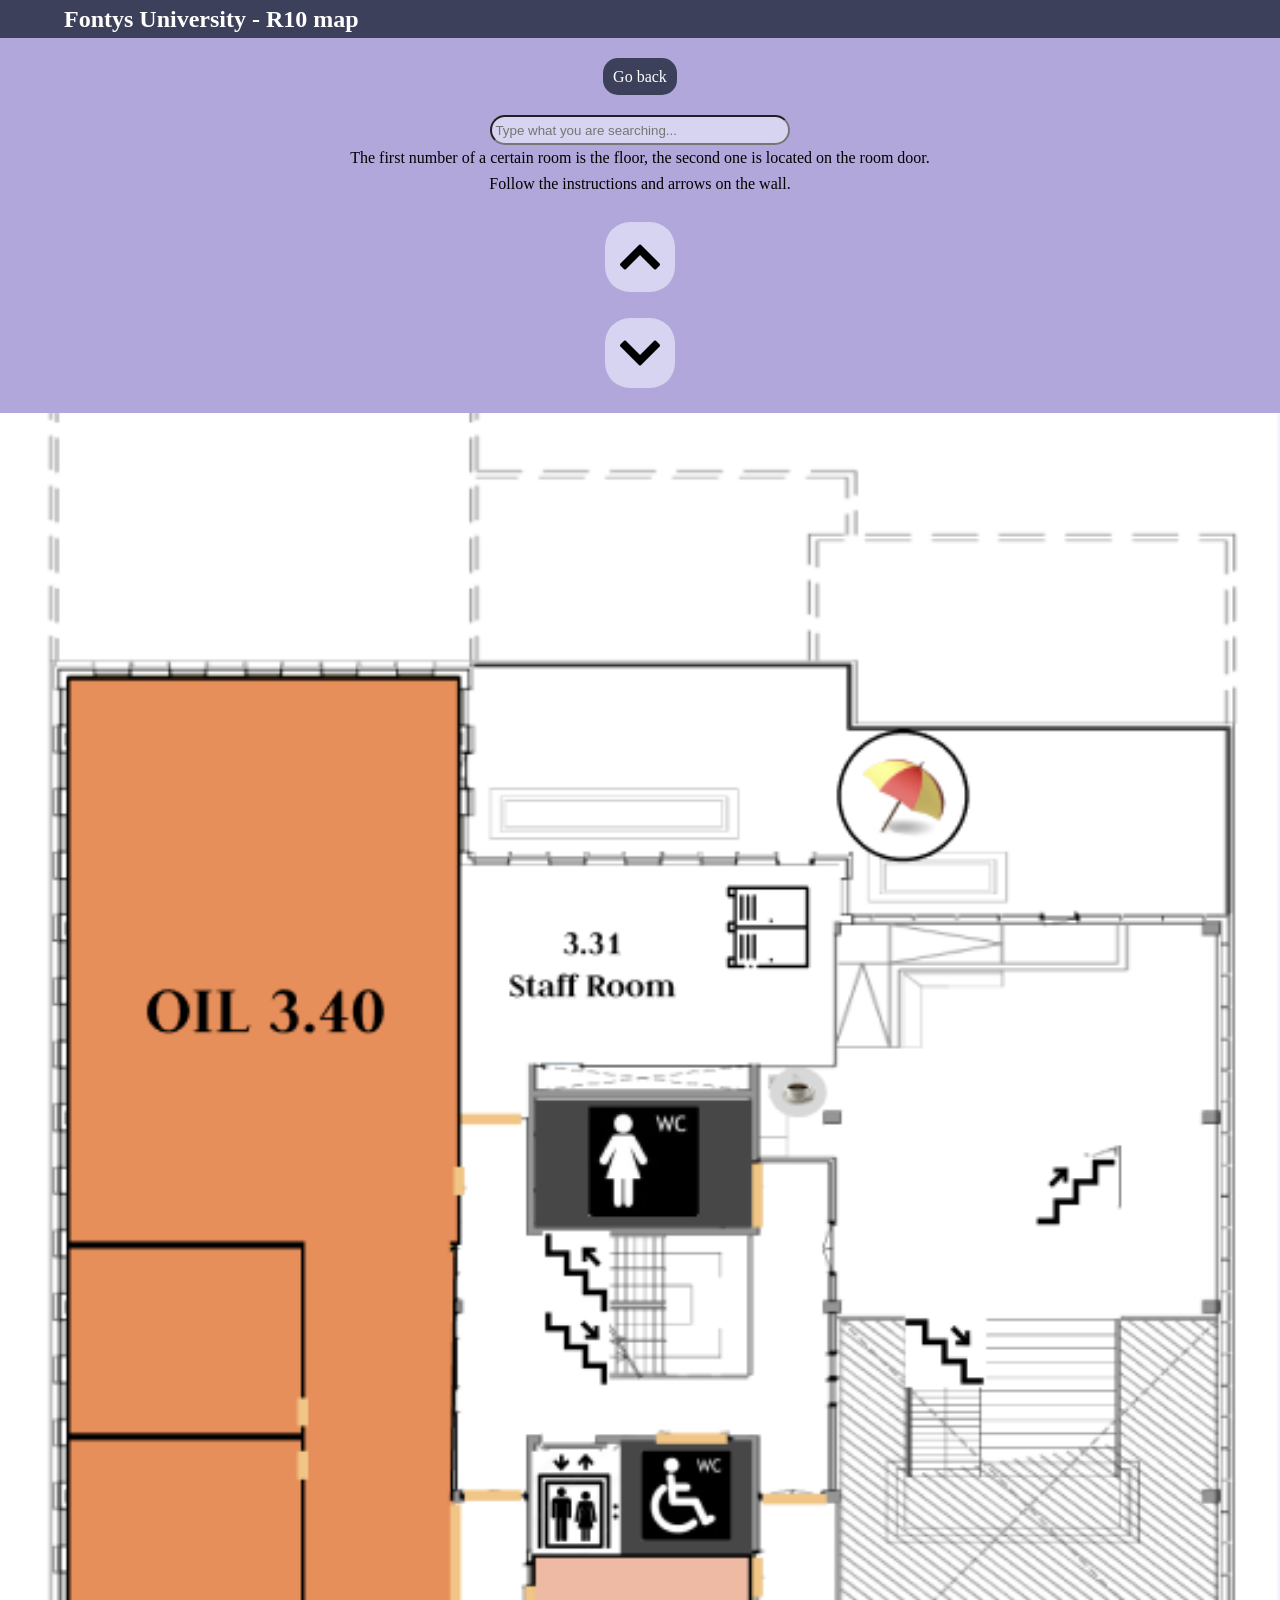
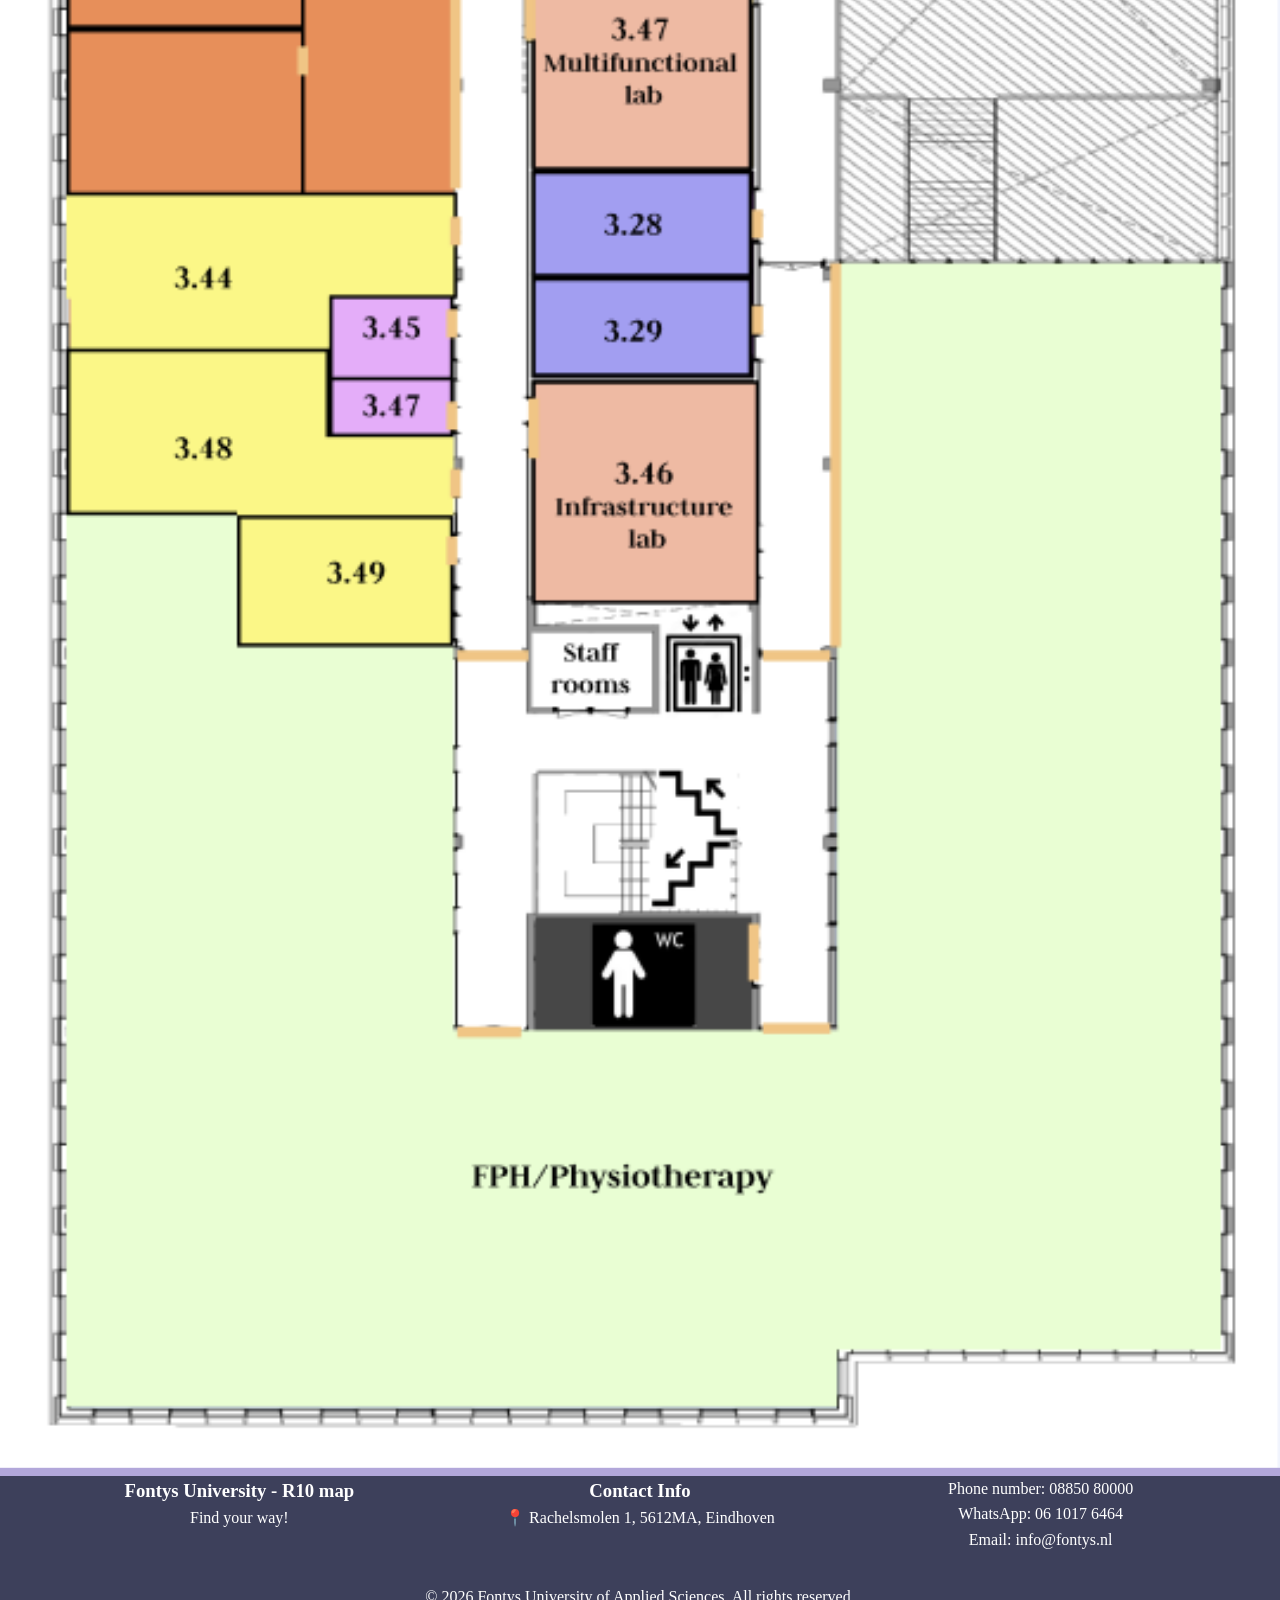
<file: floor3.html>
<!DOCTYPE html>
<html lang ="en">
    <head>
        <meta charset="utf-8">
        <meta name="viewport" content="width=device-width, initial-scale=1">
        <title>R10 map - 3rd Floor</title>
        <link rel ="icon" type="image" href="icon.png">
        <link href="https://fonts.googleapis.com/css2?family=Libre+Baskerville:wght@400;700&display=swap" rel="stylesheet">
        <link rel="stylesheet" href="styles.css">
    </head>

    <body>
        <header>
            <div class="container">
                <div class="header-container">
                    <div class="logo">
                        <h2>Fontys University - R10 map</h2>
                    </div>
                </div>
            </div>
        </header>

        <section class=hero>
            <br><a href="index.html" class="btn">Go back</a>

            <search>
                <form>
                    <br><input name="fsrch" id="fsrch" placeholder=" Type what you are searching...">
                </form>
            </search>

            <div class="floor-info">
                <p>The first number of a certain room is the floor, the second one is located on the room door.<br>Follow the instructions and arrows on the wall.</p>
            </div>
        </section>

        <section class = section3>
            <div class="btn">
                <a href="floor4.html">
                    <br><img src="arrow_up.png" alt="UP">
                </a>
                <a href="floor2.html">
                    <br><img src="arrow_down.png" alt="DOWN"><br>
                </a>
            </div>
            <svg style="width:100%" xmlns="http://www.w3.org/2000/svg" xmlns:xlink="http://www.w3.org/1999/xlink" viewBox="0 0 540 1120">
                <style>
                .image-mapper-shape {
                    fill: rgba(0, 0, 0, 0);
                }
                .image-mapper-shape:hover {
                    fill: rgba(213, 195, 232, 0.4);
                }
                </style>
                        
                <image xlink:href="floor3.png" style="width: 540px;"></image>

                <rect x="29" y="110" width="163" height="472" class="image-mapper-shape" data-index="1">
                    <title>OIL 3.40</title>
                </rect>

                <rect x="224" y="288" width="95" height="56" class="image-mapper-shape" data-index="2">
                    <title>Women's restroom</title>
                </rect>

                <rect x="302" y="189" width="53" height="86" class="image-mapper-shape" data-index="3">
                    <title>Lockers</title>
                </rect>

                <polygon class="image-mapper-shape" data-index="4" points="198 188 198 107 356 106 358 132 517 134 517 213 358 212 358 188">
                    <title>terrace lounge</title>
                </polygon>

                <polygon class="image-mapper-shape" data-index="5" points="227 274 223 299 195 299 196 188 304 189 304 275">
                    <title>3.31 staff room</title>
                </polygon>

                <rect x="427" y="294" width="54" height="64" class="image-mapper-shape" data-index="6">
                    <title>stairs</title>
                </rect>

                <rect x="378" y="379" width="40" height="85" class="image-mapper-shape" data-index="7">
                    <title>stairs</title>
                </rect>

                <rect x="264" y="434" width="54" height="47" class="image-mapper-shape" data-index="8">
                    <title>Inclusive restroom</title>
                </rect>

                <rect x="224" y="434" width="39" height="48" class="image-mapper-shape" data-index="9">
                    <title>Elevator</title>
                </rect>

                <rect x="224" y="346" width="56" height="62" class="image-mapper-shape" data-index="10">
                    <title>stairs</title>
                </rect>

                <rect x="225" y="483" width="92" height="90" class="image-mapper-shape" data-index="11">
                    <title>3.47 multifunctional lab</title>
                </rect>

                <rect x="225" y="573" width="91" height="45" class="image-mapper-shape" data-index="12">
                    <title>3.28</title>
                </rect>

                <rect x="226" y="619" width="91" height="41" class="image-mapper-shape" data-index="13">
                    <title>3.29</title>
                </rect>

                <rect x="224" y="661" width="95" height="93" class="image-mapper-shape" data-index="14">
                    <title>3.46 infrastructure lab</title>
                </rect>

                <rect x="139" y="624" width="51" height="37" class="image-mapper-shape" data-index="15">
                    <title>3.45</title>
                </rect>

                <rect x="140" y="661" width="51" height="23" class="image-mapper-shape" data-index="16">
                    <title>3.47</title>
                </rect>

                <rect x="100" y="717" width="93" height="57" class="image-mapper-shape" data-index="17">
                    <title>3.49</title>
                </rect>

                <rect x="223" y="886" width="95" height="47" class="image-mapper-shape" data-index="18">
                    <title>men's restroom</title>
                </rect>

                <rect x="225" y="760" width="50" height="42" class="image-mapper-shape" data-index="19">
                    <title>staff rooms</title>
                </rect>

                <rect x="278" y="757" width="39" height="44" class="image-mapper-shape" data-index="20">
                    <title>elevator</title>
                </rect>

                <rect x="226" y="824" width="86" height="61" class="image-mapper-shape" data-index="21">
                    <title>stairs</title>
                </rect>

                <polygon class="image-mapper-shape" data-index="22" points="142 623 139 647 26 648 28 583 193 583 192 626">
                    <title>3.44</title>
                </polygon>

                <polygon class="image-mapper-shape" data-index="23" points="25 718 27 648 139 648 137 684 192 684 193 717">
                    <title>3.48</title>
                </polygon>

                <polygon class="image-mapper-shape" data-index="24" points="357 1073 517 1075 515 613 352 613 353 933 194 936 191 773 100 775 100 716 28 718 26 1095 356 1094">
                    <title>FPH / Physiotherapy</title>
                </polygon>

            </svg>
        </section>

        <footer>
            <div class="container">
                <div class="footer-content">
                    <div class="footer-section">
                        <h3>Fontys University - R10 map</h3>
                        <p>Find your way!</p>
                    </div>
                    <div class="footer-section">
                        <h3>Contact Info</h3>
                        <p>📍 Rachelsmolen 1, 5612MA, Eindhoven</p>
                    </div>
                    <div class="footer-section">
                        <p>Phone number: 08850 80000<br>WhatsApp: 06 1017 6464<br>Email: info@fontys.nl<br></p>
                    </div>
                </div>
                <div class="footer-bottom">
                    <p>&copy; 2026 Fontys University of Applied Sciences. All rights reserved.</p>
                </div>
            </div>
        </footer>

        <script src="script.js"></script>
    </body>
</html>
</file>
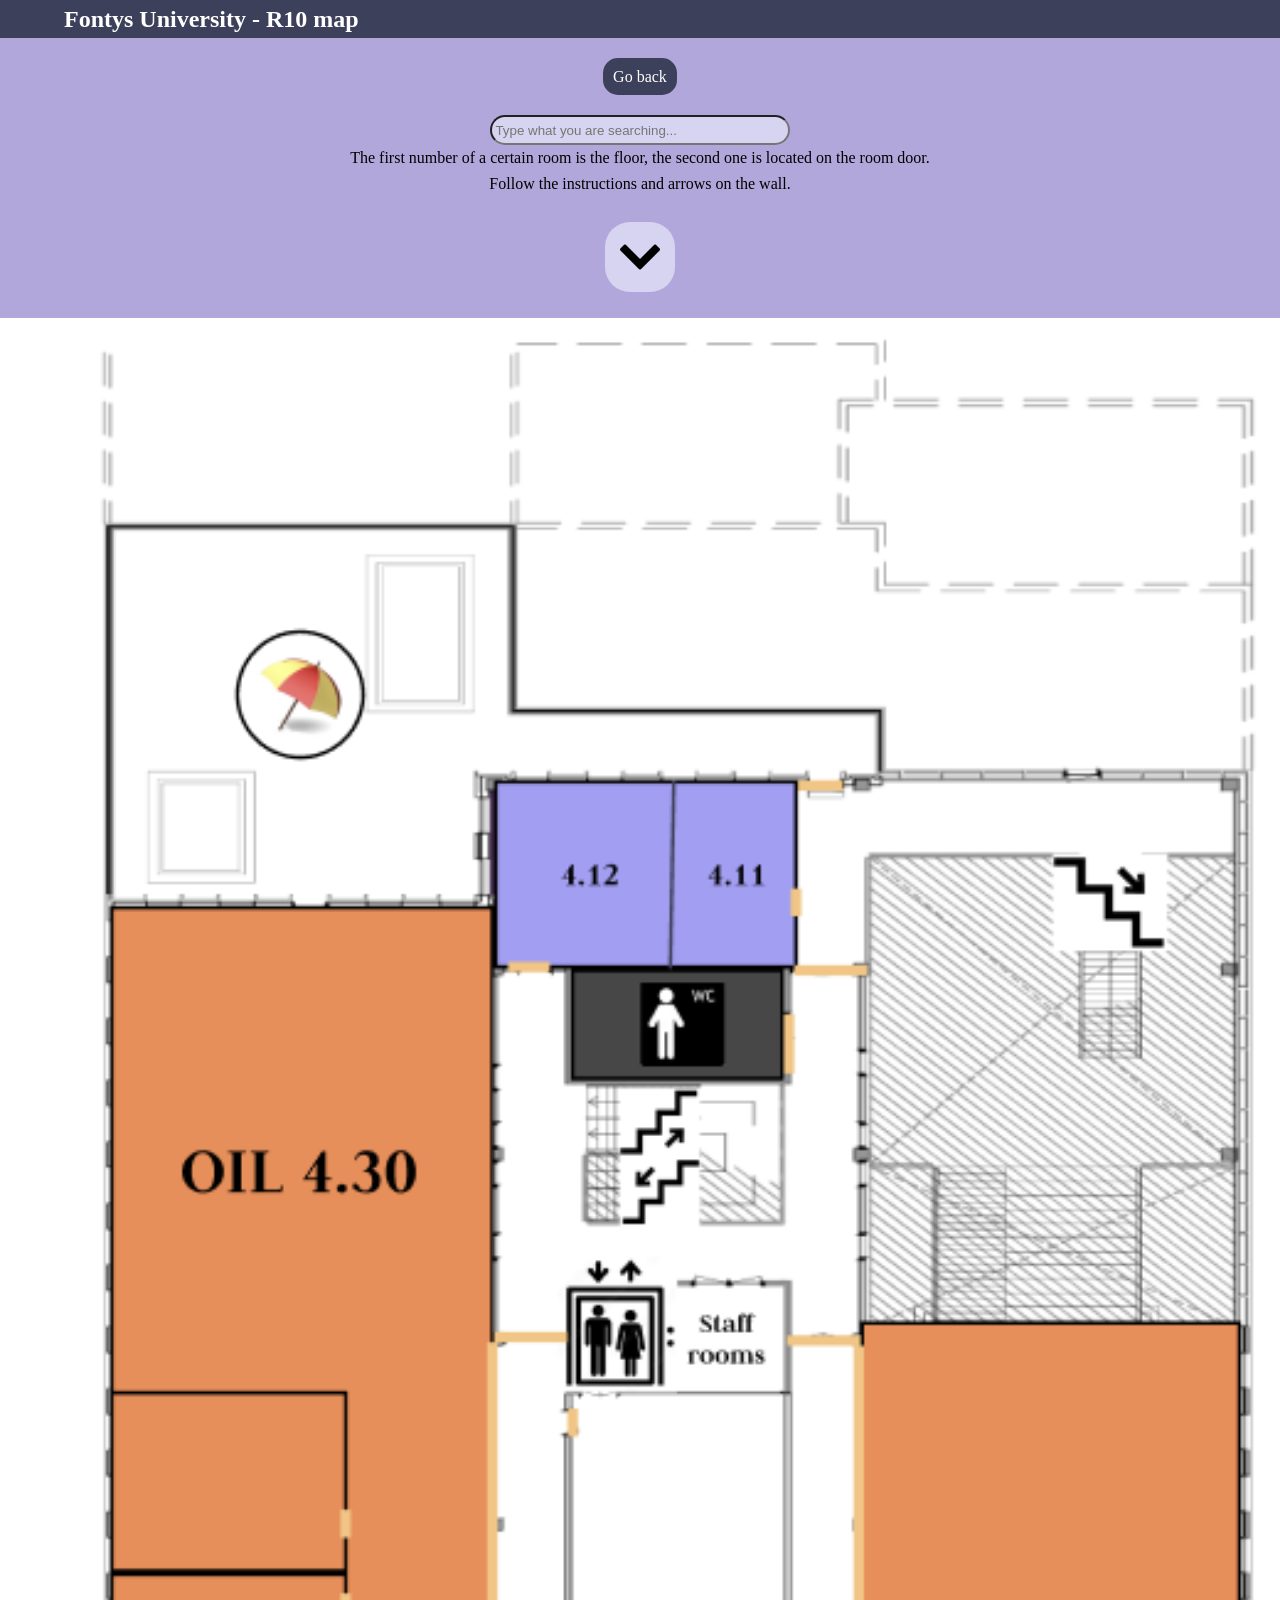
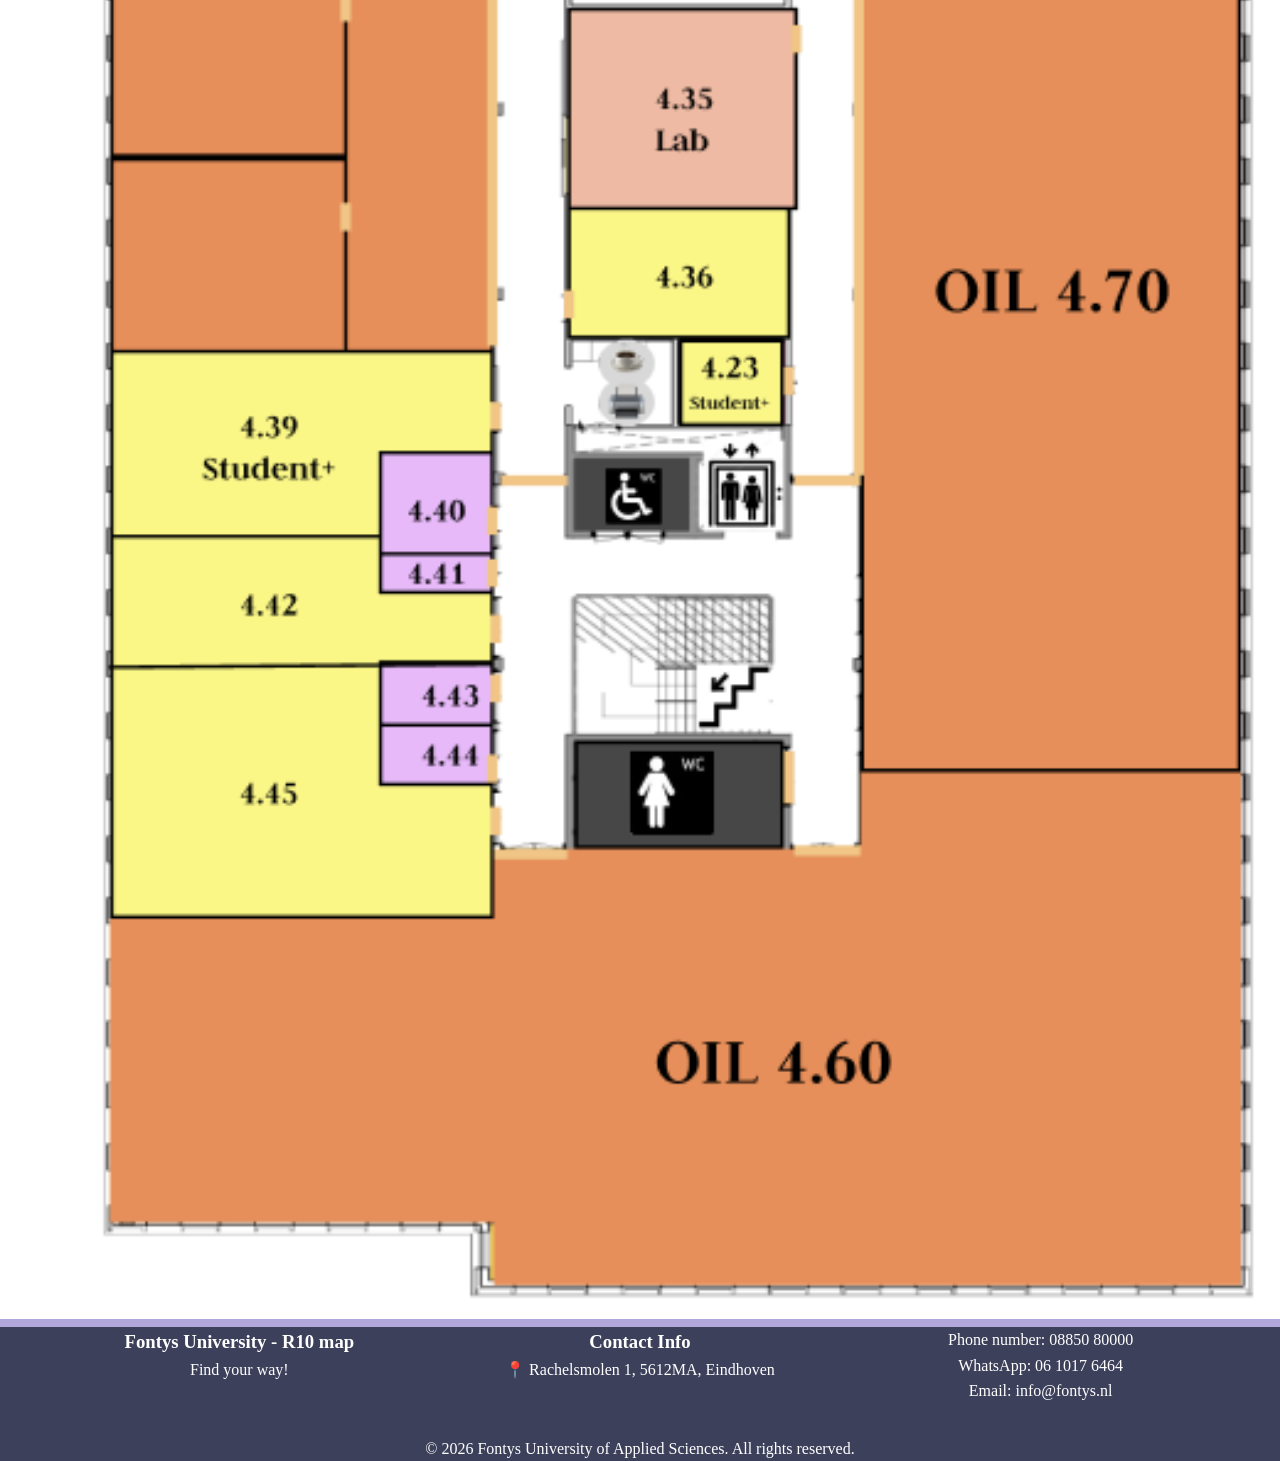
<file: floor4.html>
<!DOCTYPE html>
<html lang ="en">
    <head>
        <meta charset="utf-8">
        <meta name="viewport" content="width=device-width, initial-scale=1">
        <title>R10 map - 4th Floor</title>
        <link rel ="icon" type="image" href="icon.png">
        <link href="https://fonts.googleapis.com/css2?family=Libre+Baskerville:wght@400;700&display=swap" rel="stylesheet">
        <link rel="stylesheet" href="styles.css">
    </head>

    <body>
        <header>
            <div class="container">
                <div class="header-container">
                    <div class="logo">
                        <h2>Fontys University - R10 map</h2>
                    </div>
                </div>
            </div>
        </header>
        
        <section class=hero>
            <br><a href="index.html" class="btn">Go back</a>

            <search>
                <form>
                    <br><input name="fsrch" id="fsrch" placeholder=" Type what you are searching...">
                </form>
            </search>

            <div class="floor-info">
                <p>The first number of a certain room is the floor, the second one is located on the room door.<br>Follow the instructions and arrows on the wall.</p>
            </div>
        </section>

        <section class = section3>
            <div class="btn">
                <a href="floor3.html">
                    <br><img src="arrow_down.png" alt="DOWN"><br>
                </a>
            </div>
            <svg style="width:100%" xmlns="http://www.w3.org/2000/svg" xmlns:xlink="http://www.w3.org/1999/xlink" viewBox="0 0 520 1057">
                <style>
                .image-mapper-shape {
                    fill: rgba(0, 0, 0, 0);
                }
                .image-mapper-shape:hover {
                    fill: rgba(213, 195, 232, 0.4);
                }
                </style>
                        
                <image xlink:href="floor4.png" style="width: 520px;"></image>

                <rect x="348.31365966796875" y="408.763427734375" width="154" height="426" class="image-mapper-shape" data-index="1">
                    <title>OIL 4.70</title>
                </rect>

                <rect x="198" y="189" width="76" height="75" class="image-mapper-shape" data-index="2">
                    <title>4.12</title>
                </rect>

                <rect x="272" y="189" width="50" height="76" class="image-mapper-shape" data-index="3">
                    <title>4.11</title>
                </rect>

                <rect x="229" y="386" width="42" height="50" class="image-mapper-shape" data-index="4">
                    <title>Elevator</title>
                </rect>

                <rect x="270" y="386" width="51" height="50" class="image-mapper-shape" data-index="5">
                    <title>Staff rooms</title>
                </rect>

                <rect x="230" y="524" width="92" height="81" class="image-mapper-shape" data-index="6">
                    <title>Lab 4.35</title>
                </rect>

                <rect x="231" y="605" width="89" height="52" class="image-mapper-shape" data-index="7">
                    <title>4.36</title>
                </rect>

                <rect x="277" y="659" width="42" height="36" class="image-mapper-shape" data-index="8">
                    <title>Student+ 4.23</title>
                </rect>

                <rect x="154" y="705" width="46" height="42" class="image-mapper-shape" data-index="9">
                    <title>4.40</title>
                </rect>

                <rect x="155" y="747" width="43" height="14" class="image-mapper-shape" data-index="10">
                    <title>4.41</title>
                </rect>

                <rect x="155" y="791" width="44" height="24" class="image-mapper-shape" data-index="11">
                    <title>4.43</title>
                </rect>

                <rect x="155" y="816" width="43" height="23" class="image-mapper-shape" data-index="12">
                    <title>4.44</title>
                </rect>

                <rect x="231" y="762" width="89" height="59" class="image-mapper-shape" data-index="13">
                    <title>stairs</title>
                </rect>

                <rect x="283" y="695" width="39" height="44" class="image-mapper-shape" data-index="14">
                    <title>Elevator</title>
                </rect>

                <rect x="233" y="705" width="50" height="33" class="image-mapper-shape" data-index="15">
                    <title>Inclusive restroom</title>
                </rect>

                <rect x="232" y="819" width="90" height="48" class="image-mapper-shape" data-index="16">
                    <title>Women's restroom</title>
                </rect>

                <rect x="45" y="240" width="157" height="423" class="image-mapper-shape" data-index="17">
                    <title>OIL 4.30</title>
                </rect>

                <rect x="230" y="265" width="90" height="45" class="image-mapper-shape" data-index="18">
                    <title>Men's restroom</title>
                </rect>

                <rect x="425" y="218" width="49" height="39" class="image-mapper-shape" data-index="20">
                    <title>stairs</title>
                </rect>

                <rect x="232" y="310" width="86" height="59" class="image-mapper-shape" data-index="21">
                    <title>stairs</title>
                </rect>

                <circle cx="253.29512401785814" cy="668.8315693020569" r="13.347258668099506" class="image-mapper-shape" data-index="23">
                    <title>Coffe Machine</title>
                </circle>

                <circle cx="253.29512401785817" cy="684.3868061659692" r="12.608092766938965" class="image-mapper-shape" data-index="24">
                    <title>Printer</title>
                </circle>

                <polygon class="image-mapper-shape" data-index="25" points="43 664 201 663 200 704 155 705 155 738 44 740">
                    <title>Student+ 4.39</title>
                </polygon>

                <polygon class="image-mapper-shape" data-index="26" points="45 738 155 740 156 759 200 761 200 789 44 793">
                    <title>4.42</title>
                </polygon>

                <polygon class="image-mapper-shape" data-index="27" points="45 792 155 790 154 838 200 839 200 893 44 894">
                    <title>4.45</title>
                </polygon>

                <polygon class="image-mapper-shape selected" data-index="28" points="201 892 45 894 44 1019 193 1018 194 1044 506 1043 505 832 349 832 349 863 200 866">
                    <title>OIL 4.60</title>
                </polygon>

                <polygon class="image-mapper-shape" data-index="29" points="358 188 359 159 208 159 209 85 43 83 43 240 200 239 199 188">
                    <title>Terrace lounge</title>
                </polygon>
            </svg>
        </section>

        <footer>
            <div class="container">
                <div class="footer-content">
                    <div class="footer-section">
                        <h3>Fontys University - R10 map</h3>
                        <p>Find your way!</p>
                    </div>
                    <div class="footer-section">
                        <h3>Contact Info</h3>
                        <p>📍 Rachelsmolen 1, 5612MA, Eindhoven</p>
                    </div>
                    <div class="footer-section">
                        <p>Phone number: 08850 80000<br>WhatsApp: 06 1017 6464<br>Email: info@fontys.nl<br></p>
                    </div>
                </div>
                <div class="footer-bottom">
                    <p>&copy; 2026 Fontys University of Applied Sciences. All rights reserved.</p>
                </div>
            </div>
        </footer>

        <script src="script.js"></script>
    </body>
</html>
</file>
<file: styles.css>
:root {
    --primary_purple: #b2a7da;
    --dark_purple: #3D405B;
    --background_colour: #d6d4f1;
}

* {
    margin: 0;
    padding: 0;
    box-sizing: border-box;
}

body {
    font-family: Judson;
    line-height: 1.6;
    color: black;
    background-color: var(--background_colour);
    overflow-x: hidden;
}

h1, h2, h3, h5, h6 {
    text-align: center;
}

/*Header*/
header {
    background-color: var(--dark_purple);
    color: white;
    position: sticky;
    top: 0;
    z-index: 1000;
}

.logo h2 {
    text-align: left;
    margin-left: 5%;
}

/*Hero*/
.hero {
    background-color: var(--primary_purple);
    text-align: center;
}

.hero a {
    padding: 10px;
    background-color: var(--dark_purple);
    color:white;
    text-decoration: none;
    border-radius: 15px;
}
.hero a:hover {
    color: var(--primary_purple);
    text-decoration:overline underline;
}

input {
    width:300px;
    height:30px;
    background-color: var(--background_colour);
    color:black;
    border-radius: 25px;
}

/*Floors grid*/
.floor a {
    padding: 10px;
    background-color: var(--primary_purple);
    color:black;
    text-decoration: none;
    border-radius: 15px;
}
.floor a:hover {
    color: var(--dark_purple);
    text-decoration:overline underline;
}
.floor img {
    display: block;
    margin-left: auto;
    margin-right: auto;
    width: 100%;
}

/*sections*/
.section3 {
    background-color: var(--primary_purple);
}


/*Buttons*/
.btn img {
    width: 70px;
    height: 70px;
    padding: 15px;
    background-color: var(--background_colour);
    border-radius: 25px;
    display: block;
    margin-left: auto;
    margin-right: auto;
}

/*Footer*/
footer {
    background-color: var(--dark_purple);
    color: white;
    text-align: center;
}

.footer-content {
    display: grid;
    grid-template-columns: repeat(auto-fit, minmax(250px, 1fr));
    gap: 2rem;
    margin-bottom: 2rem;
    padding: 0 15px;
    max-width: 1200px;
    margin: 0 auto 2rem;
}
</file>
